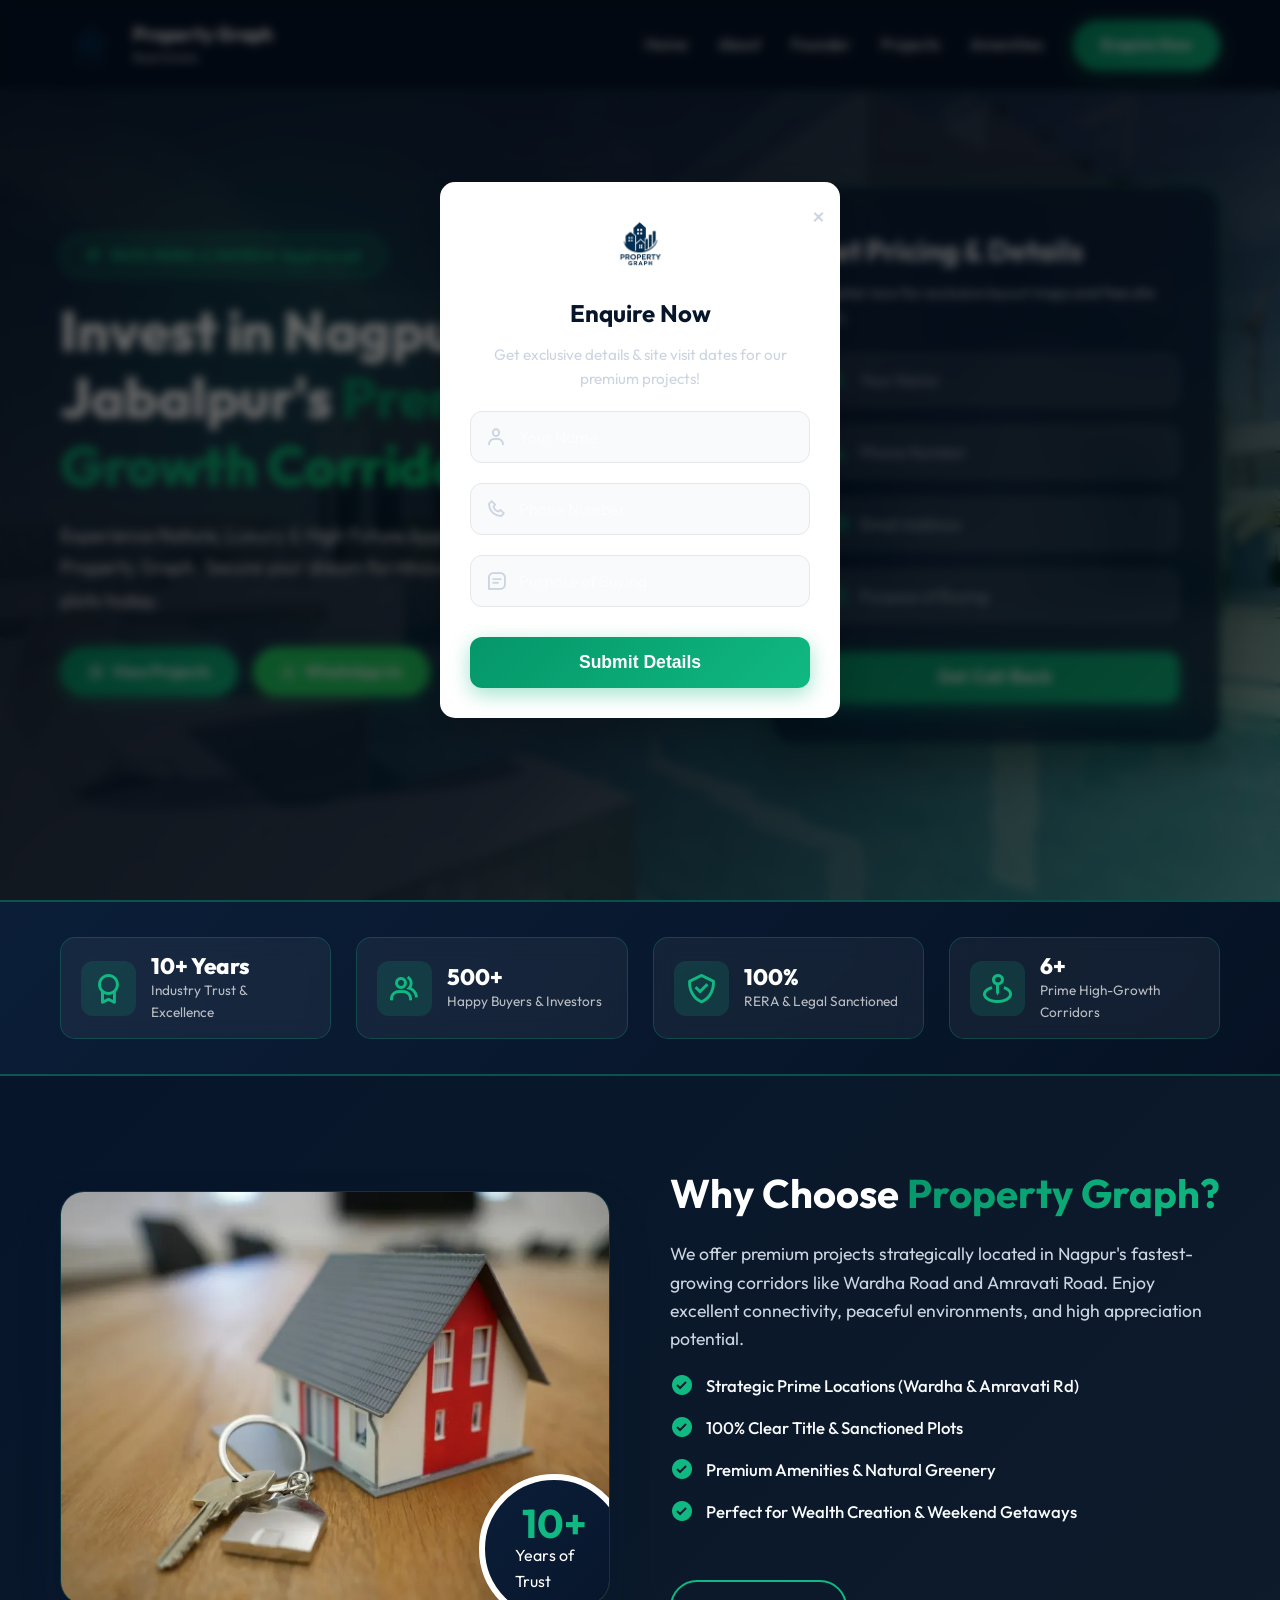
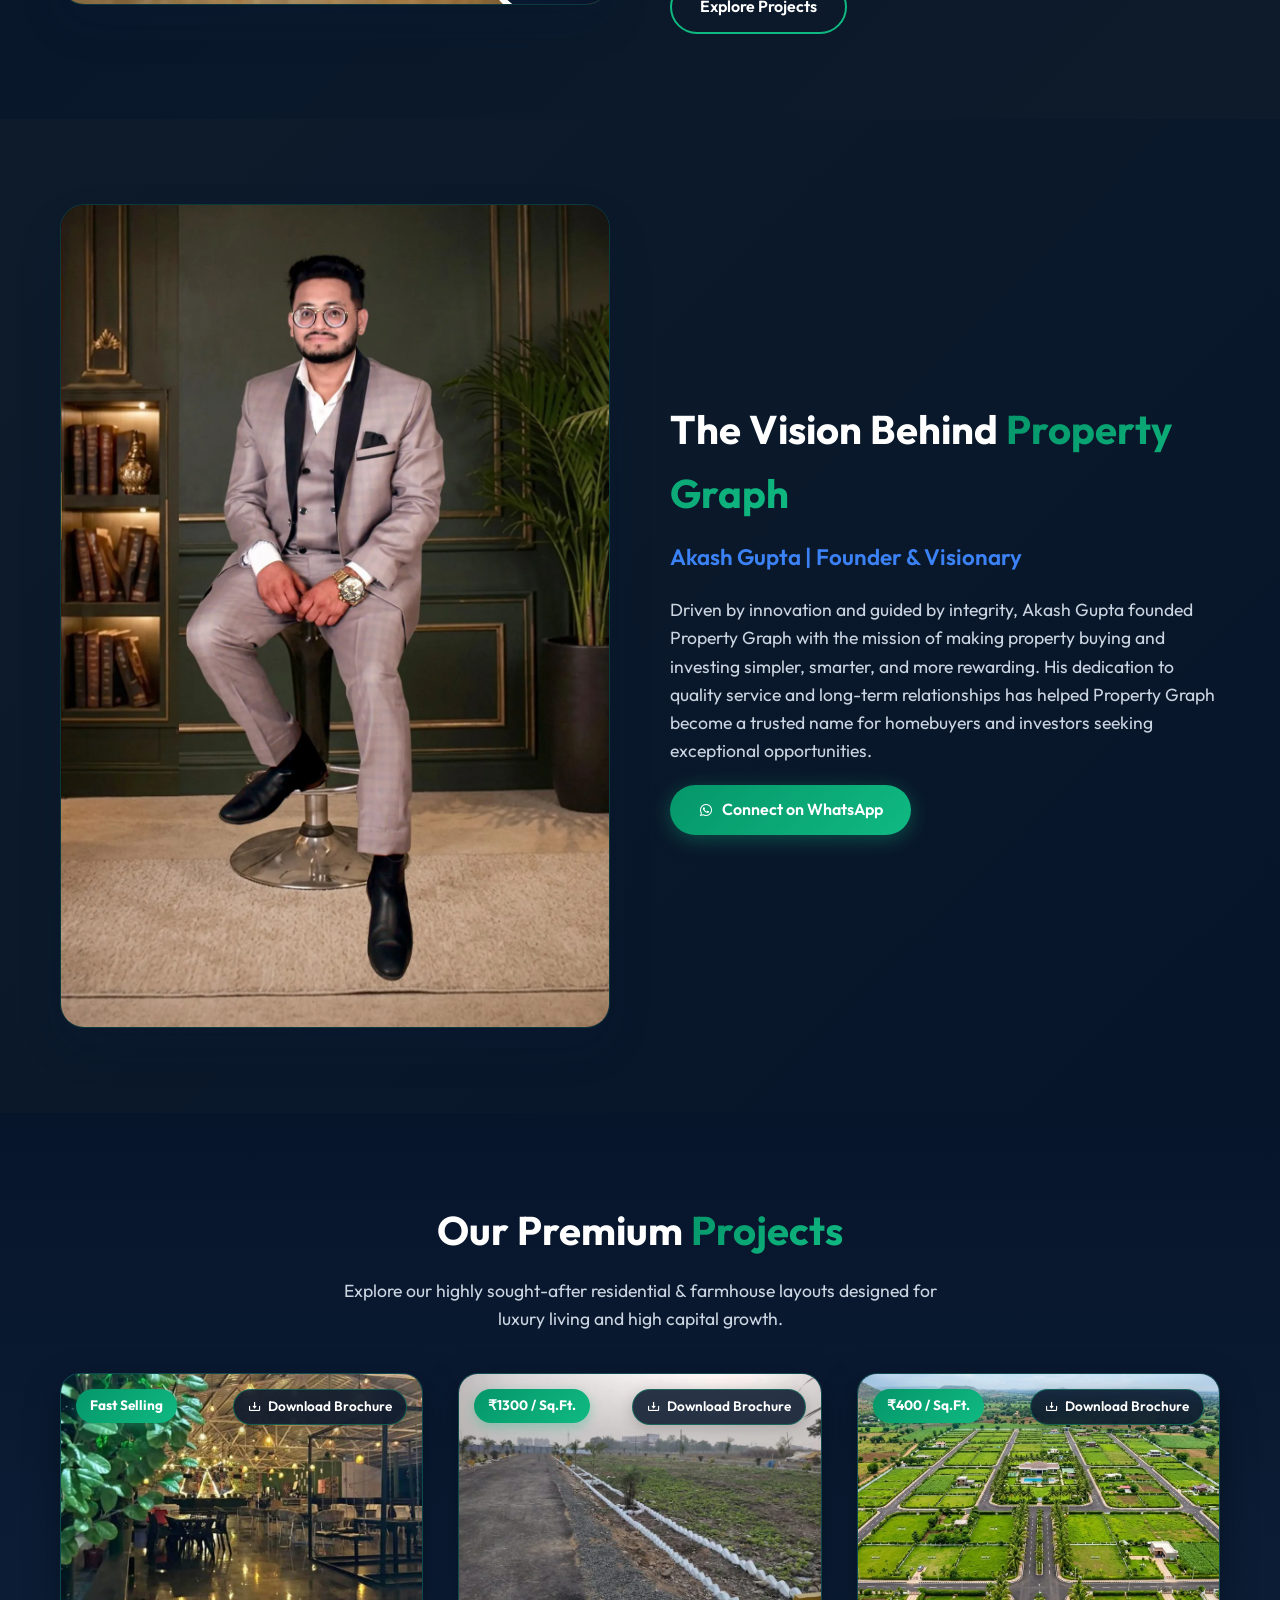
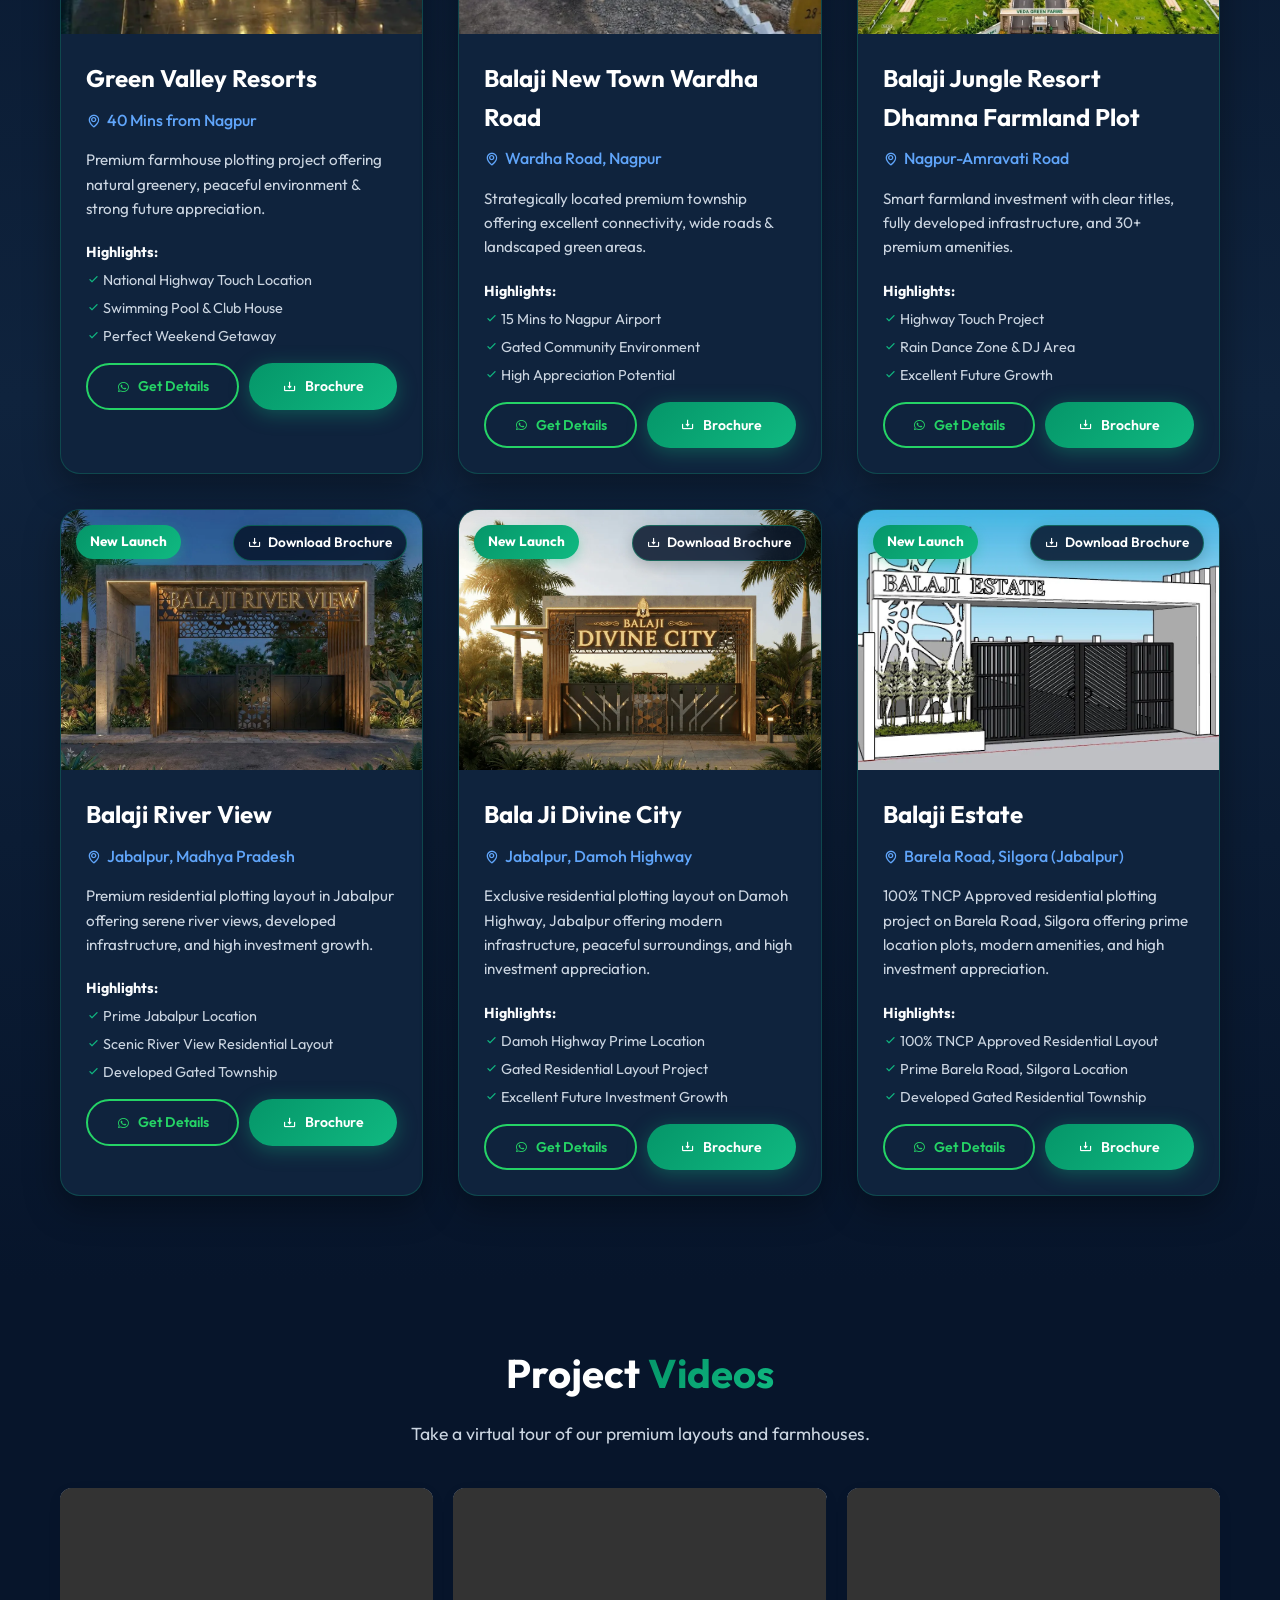
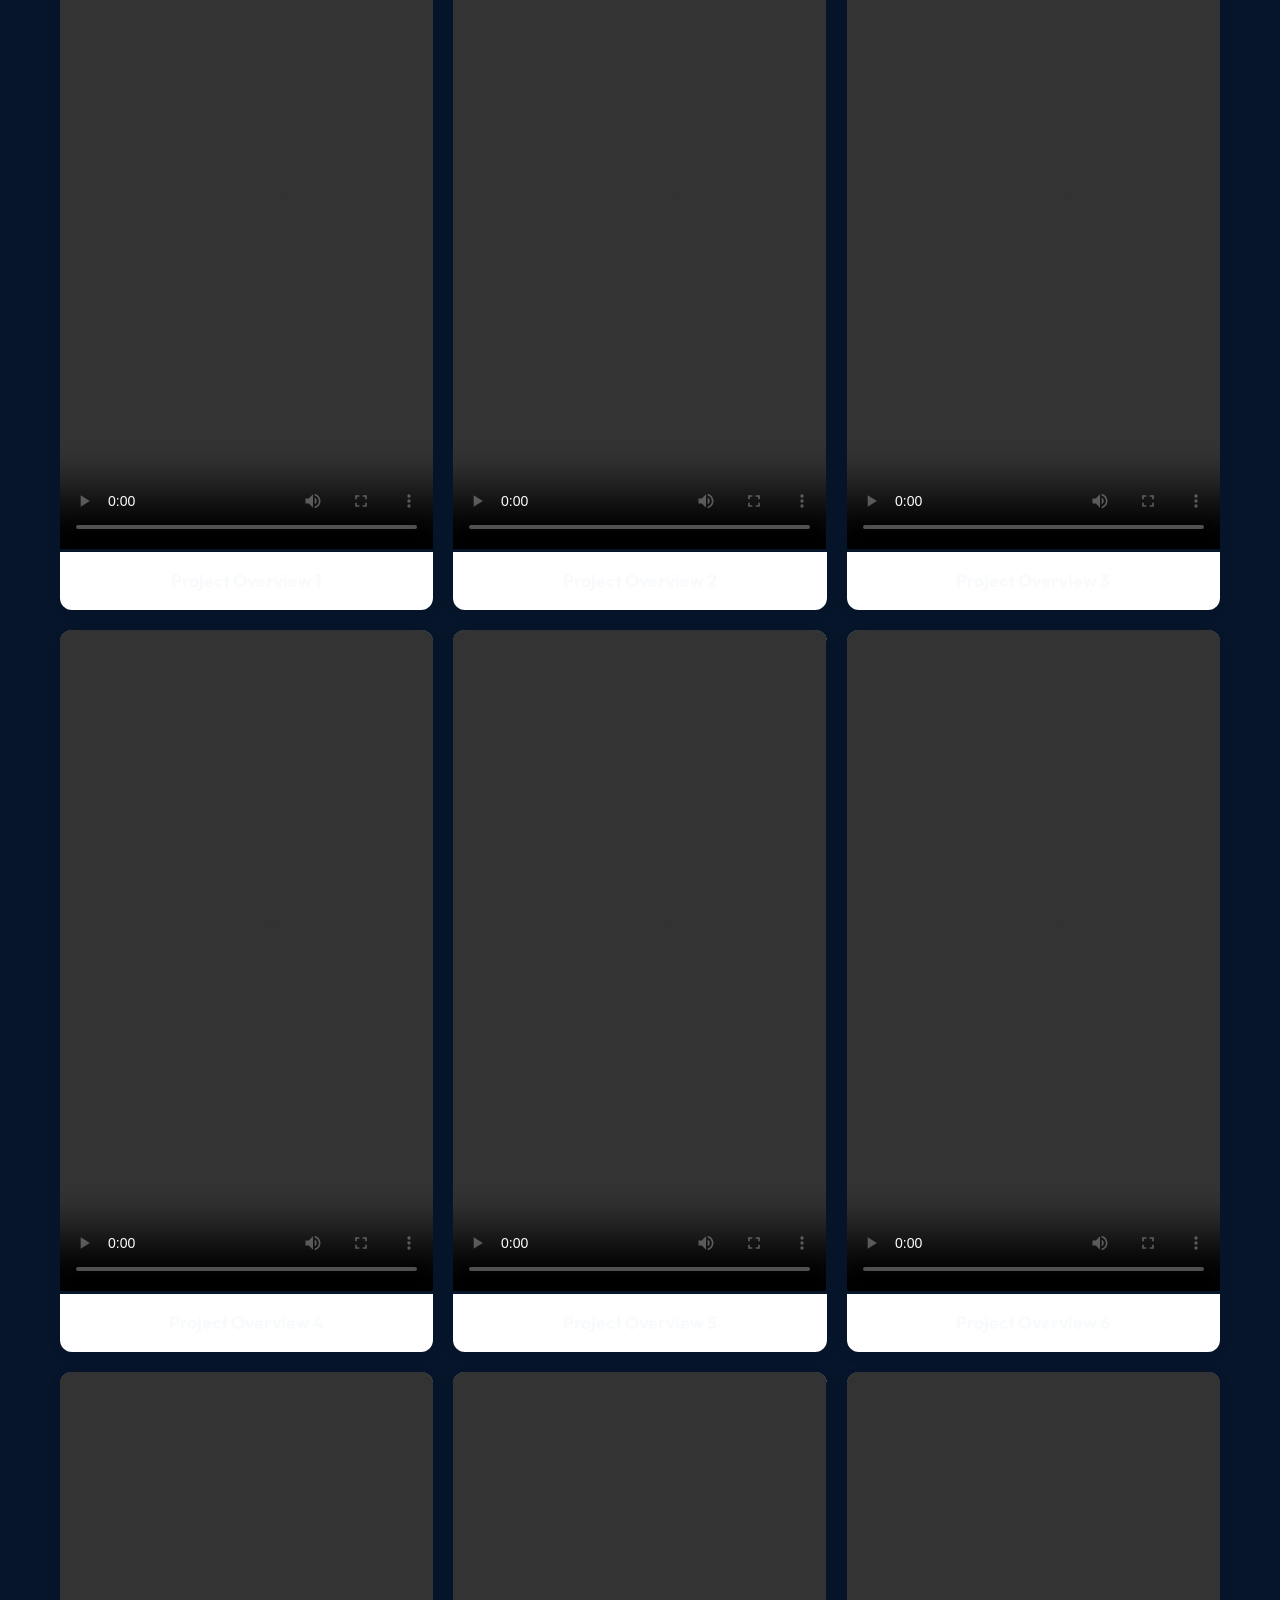
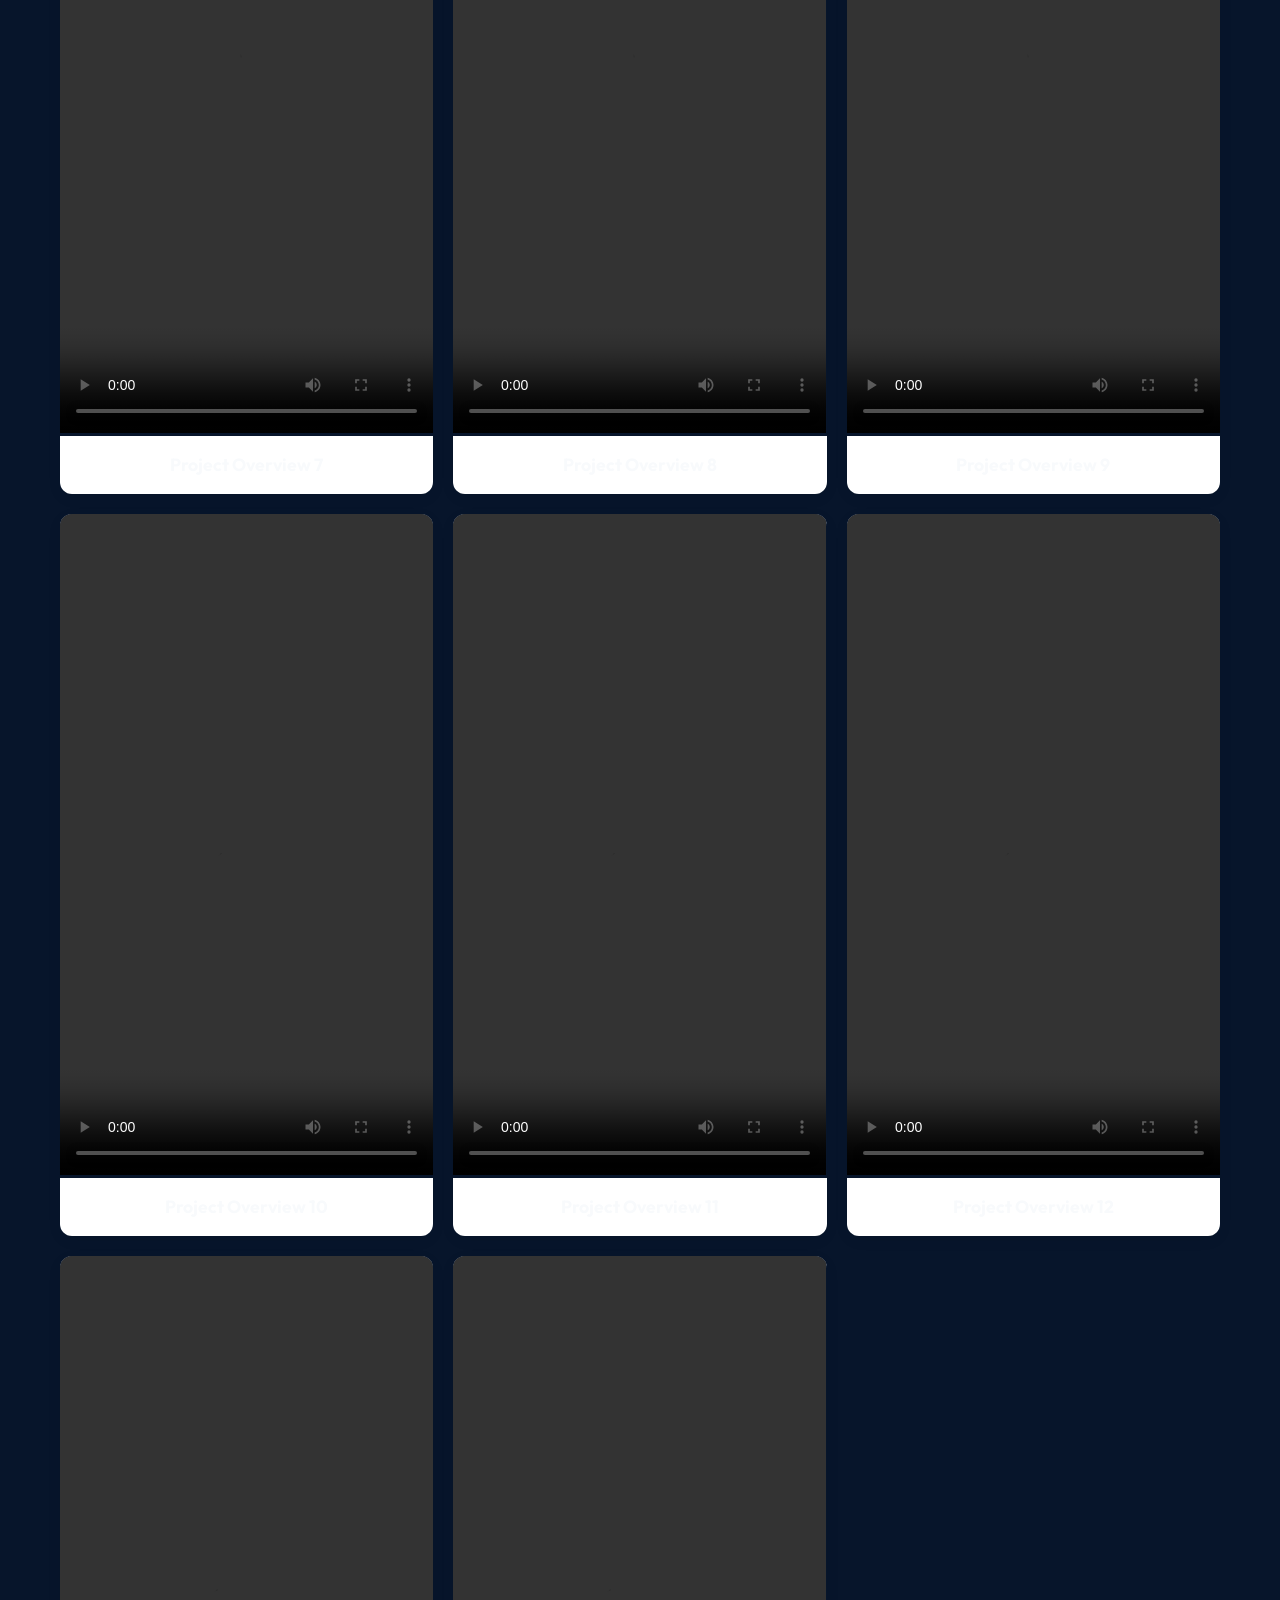
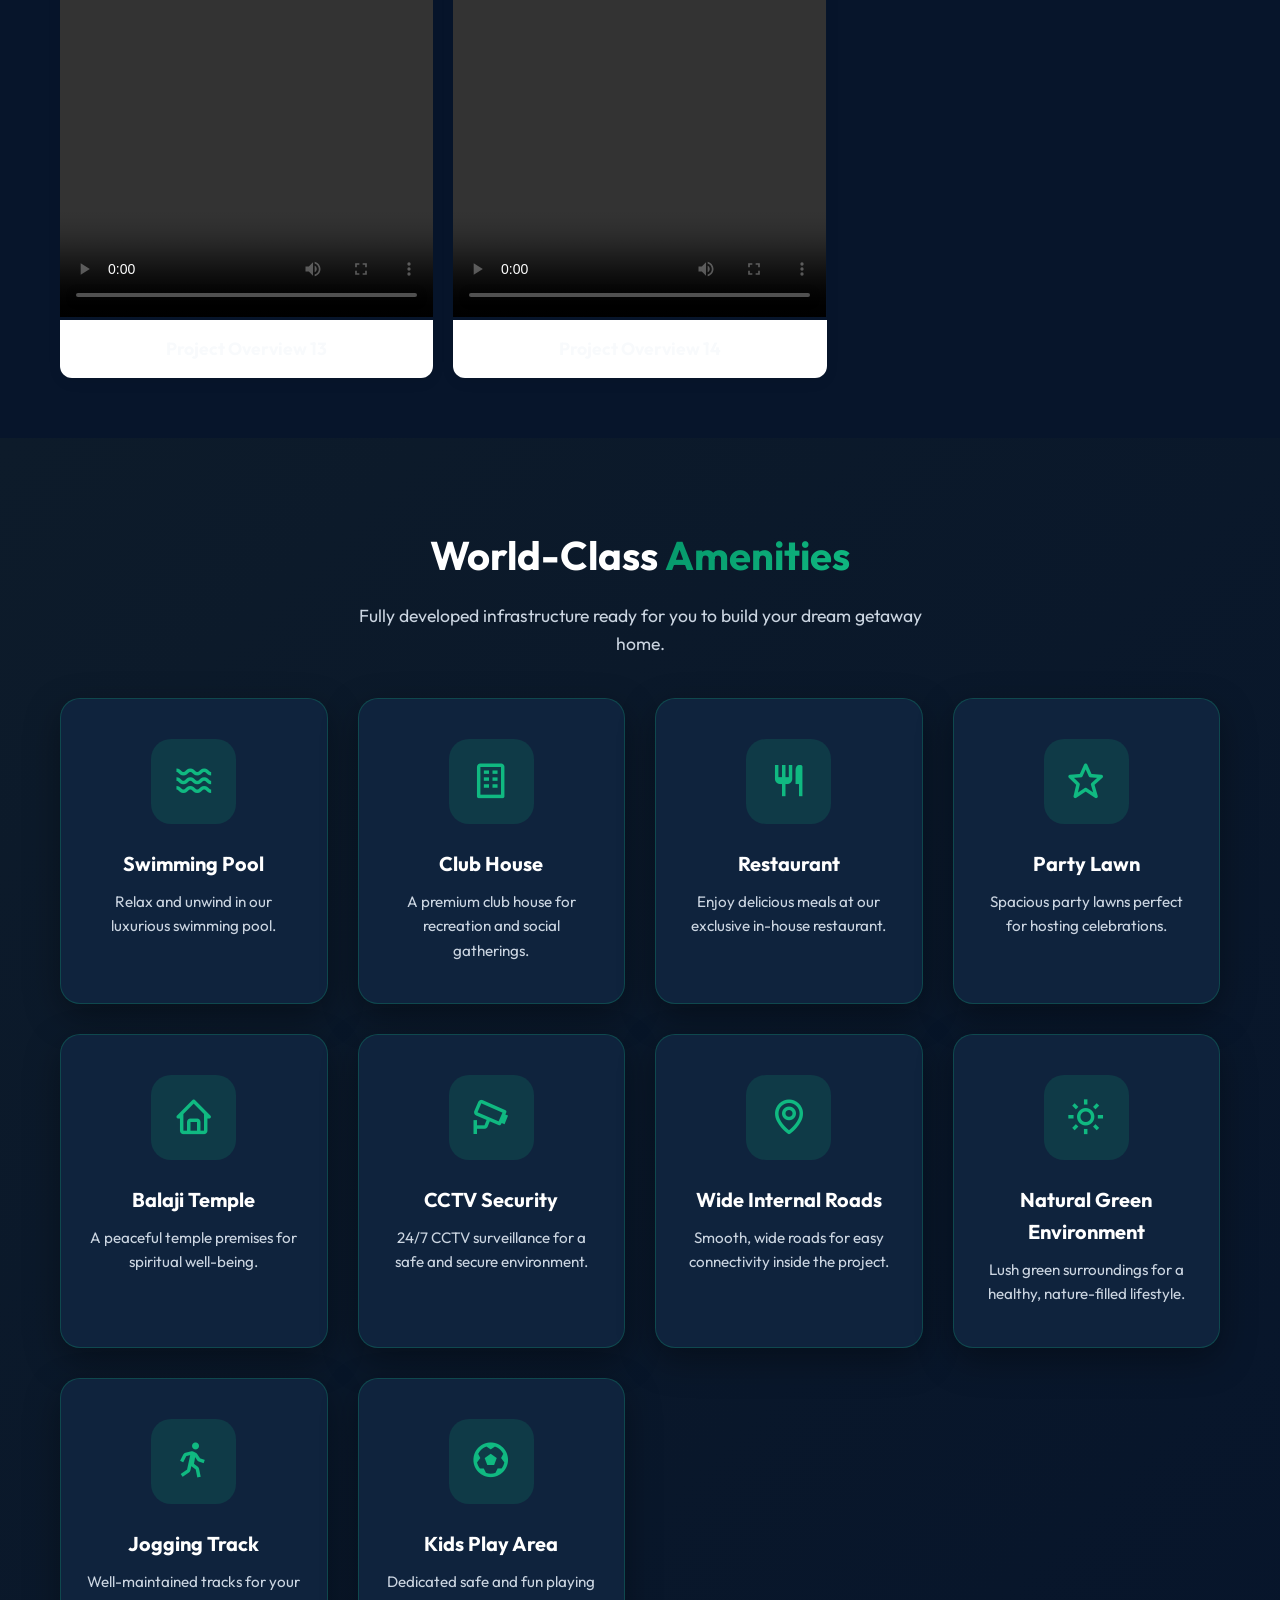
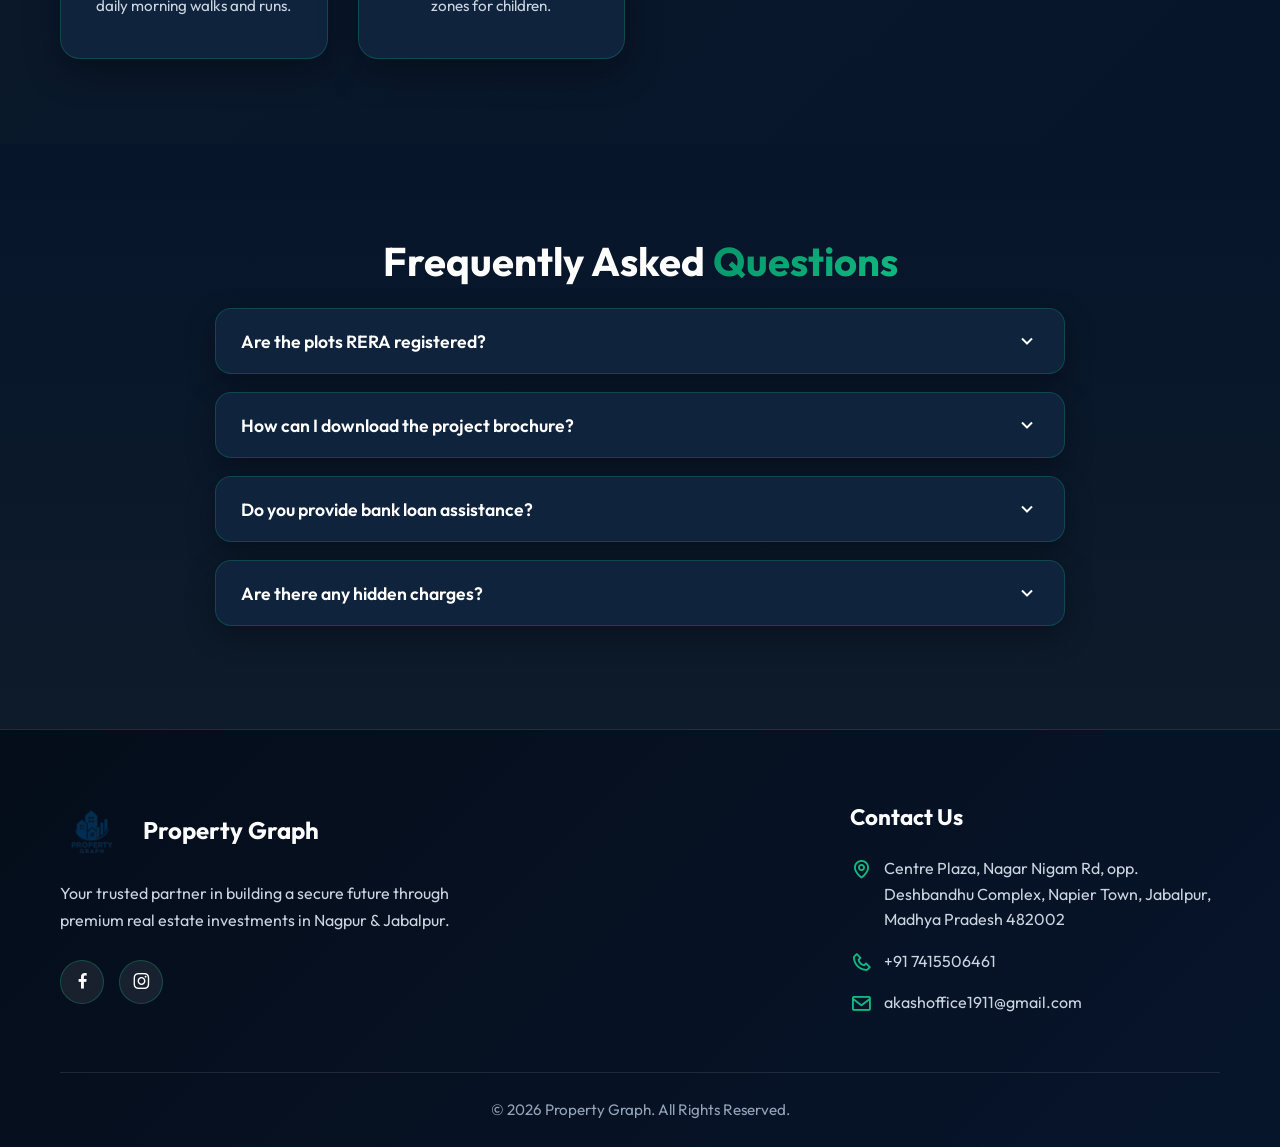
<file: index.html>
<!DOCTYPE html>
<html lang="en">
<head>
    <!-- Google Tag Manager -->
    <script>(function(w,d,s,l,i){w[l]=w[l]||[];w[l].push({'gtm.start':
    new Date().getTime(),event:'gtm.js'});var f=d.getElementsByTagName(s)[0],
    j=d.createElement(s),dl=l!='dataLayer'?'&l='+l:'';j.async=true;j.src=
    'https://www.googletagmanager.com/gtm.js?id='+i+dl;f.parentNode.insertBefore(j,f);
    })(window,document,'script','dataLayer','GTM-WT37V9CK');</script>
    <!-- End Google Tag Manager -->
    <meta charset="UTF-8">
    <meta name="viewport" content="width=device-width, initial-scale=1.0">
    <meta name="description" content="Property Graph - Premium Residential & Farmhouse Plots in Nagpur & Jabalpur. Download brochures & master plans.">
    <title>Property Graph | Premium Real Estate & Plots | Download Brochures</title>
    <link rel="preload" as="image" href="hero-bg.webp" type="image/webp">
    <link rel="preload" as="image" href="logo.webp" type="image/webp">
    <link rel="stylesheet" href="style.css?v=4">
    <link rel="preconnect" href="https://fonts.googleapis.com">
    <link rel="preconnect" href="https://fonts.gstatic.com" crossorigin>
    <link href="https://fonts.googleapis.com/css2?family=Outfit:wght@300;400;500;600;700;800;900&display=swap" rel="stylesheet">
    <!-- Boxicons for Icons -->
    <link href='https://unpkg.com/boxicons@2.1.4/css/boxicons.min.css' rel='stylesheet'>
</head>
<body>
    <!-- Google Tag Manager (noscript) -->
    <noscript><iframe src="https://www.googletagmanager.com/ns.html?id=GTM-WT37V9CK"
    height="0" width="0" style="display:none;visibility:hidden"></iframe></noscript>
    <!-- End Google Tag Manager (noscript) -->
    <div class="page-wrapper" style="overflow-x: hidden; width: 100%; position: relative;">

    <!-- Header / Navbar -->
    <header class="header" id="header">
        <div class="nav-container">
            <a href="#" class="logo">
                <img src="logo.webp" alt="Property Graph Logo" style="height: 60px;" width="165" height="55" fetchpriority="high">
                <span>Property Graph<br><small>Real Estate</small></span>
            </a>
            <nav class="navbar">
                <a href="#home">Home</a>
                <a href="#about">About</a>
                <a href="#founder">Founder</a>
                <a href="#projects">Projects</a>
                <a href="#amenities">Amenities</a>
                <a href="contact.html" class="btn btn-primary">Enquire Now</a>
            </nav>
            <div class="menu-icon" id="menu-icon">
                <i class='bx bx-menu'></i>
            </div>
        </div>
    </header>

    <!-- Hero Section -->
    <section class="hero" id="home">
        <div class="hero-overlay"></div>
        <div class="hero-content">
            <div class="hero-text fade-in-up">
                <span class="badge"><i class='bx bx-shield-quarter'></i> 100% RERA & NMRDA Approved</span>
                <h1>Invest in Nagpur & Jabalpur's <span>Premium Growth Corridors</span></h1>
                <p>Experience Nature, Luxury & High Future Appreciation with Property Graph. Secure your dream farmhouse and residential plots today.</p>
                <div class="hero-buttons">
                    <a href="#projects" class="btn btn-primary"><i class='bx bx-grid-alt'></i> View Projects</a>
                    <a href="https://wa.me/917415506461" class="btn btn-whatsapp" target="_blank">
                        <i class='bx bxl-whatsapp'></i> WhatsApp Us
                    </a>
                </div>
            </div>
            
            <div class="hero-form-container fade-in-up delay-1">
                <div class="glass-form">
                    <h3>Get Pricing & Details</h3>
                    <p>Register now for exclusive layout maps and free site visits.</p>
                    <form id="leadForm" action="https://formsubmit.co/akashoffice1911@gmail.com" target="hidden_iframe" onsubmit="window.submitted=true;" method="POST">
                        <input type="hidden" name="_captcha" value="false">
                        <input type="hidden" name="_next" value="thankyou.html">
                        <input type="hidden" name="_template" value="table">
                        <input type="hidden" name="_subject" value="New Website Lead - Property Graph">
                        <div class="input-group">
                            <i class='bx bx-user'></i>
                            <input type="text" name="name" placeholder="Your Name" required>
                        </div>
                        <div class="input-group">
                            <i class='bx bx-phone'></i>
                            <input type="tel" name="phone" placeholder="Phone Number" required>
                        </div>
                        <div class="input-group">
                            <i class='bx bx-envelope'></i>
                            <input type="email" name="email" placeholder="Email Address">
                        </div>
                        <div class="input-group">
                            <i class='bx bx-message-square-detail'></i>
                            <input type="text" name="purpose" placeholder="Purpose of Buying" required>
                        </div>
                        <button type="submit" class="btn btn-submit">Get Call Back</button>
                    </form>
                </div>
            </div>
        </div>
    </section>

    <!-- Stats Counter Bar -->
    <section class="stats-bar">
        <div class="container">
            <div class="stats-grid">
                <div class="stat-card">
                    <div class="stat-icon"><i class='bx bx-award'></i></div>
                    <div class="stat-info">
                        <h3>10+ Years</h3>
                        <p>Industry Trust & Excellence</p>
                    </div>
                </div>
                <div class="stat-card">
                    <div class="stat-icon"><i class='bx bx-group'></i></div>
                    <div class="stat-info">
                        <h3>500+</h3>
                        <p>Happy Buyers & Investors</p>
                    </div>
                </div>
                <div class="stat-card">
                    <div class="stat-icon"><i class='bx bx-check-shield'></i></div>
                    <div class="stat-info">
                        <h3>100%</h3>
                        <p>RERA & Legal Sanctioned</p>
                    </div>
                </div>
                <div class="stat-card">
                    <div class="stat-icon"><i class='bx bx-map-pin'></i></div>
                    <div class="stat-info">
                        <h3>6+</h3>
                        <p>Prime High-Growth Corridors</p>
                    </div>
                </div>
            </div>
        </div>
    </section>

    <!-- About Section -->
    <section class="about section" id="about">
        <div class="container">
            <div class="about-grid">
                <div class="about-image slide-in-left">
                    <img src="about-img.webp" alt="Premium Real Estate" loading="lazy" decoding="async" width="800" height="533">
                    <div class="experience-badge">
                        <h2>10+</h2>
                        <p>Years of Trust</p>
                    </div>
                </div>
                <div class="about-text slide-in-right">
                    <h2 class="section-title">Why Choose <span>Property Graph?</span></h2>
                    <p>We offer premium projects strategically located in Nagpur's fastest-growing corridors like Wardha Road and Amravati Road. Enjoy excellent connectivity, peaceful environments, and high appreciation potential.</p>
                    <ul class="features-list">
                        <li><i class='bx bxs-check-circle'></i> Strategic Prime Locations (Wardha & Amravati Rd)</li>
                        <li><i class='bx bxs-check-circle'></i> 100% Clear Title & Sanctioned Plots</li>
                        <li><i class='bx bxs-check-circle'></i> Premium Amenities & Natural Greenery</li>
                        <li><i class='bx bxs-check-circle'></i> Perfect for Wealth Creation & Weekend Getaways</li>
                    </ul>
                    <a href="#projects" class="btn btn-outline" style="margin-top: 25px;">Explore Projects</a>
                </div>
            </div>
        </div>
    </section>

    <!-- Founder Section -->
    <section class="founder section bg-light" id="founder">
        <div class="container">
            <div class="about-grid">
                <div class="about-image slide-in-left">
                    <img src="founder/12x18....-1%20copy.jpg.webp" alt="Akash Gupta - Founder & Visionary" loading="lazy" decoding="async" width="600" height="750">
                </div>
                <div class="about-text slide-in-right">
                    <h2 class="section-title">The Vision Behind <span>Property Graph</span></h2>
                    <h3 style="color: var(--primary-light); font-size: 1.4rem; margin-bottom: 20px; font-weight: 600;">Akash Gupta | Founder & Visionary</h3>
                    <p>Driven by innovation and guided by integrity, Akash Gupta founded Property Graph with the mission of making property buying and investing simpler, smarter, and more rewarding. His dedication to quality service and long-term relationships has helped Property Graph become a trusted name for homebuyers and investors seeking exceptional opportunities.</p>
                    <a href="https://wa.me/917415506461" class="btn btn-primary" target="_blank"><i class='bx bxl-whatsapp'></i> Connect on WhatsApp</a>
                </div>
            </div>
        </div>
    </section>

    <!-- Projects Section -->
    <section class="projects section bg-light" id="projects">
        <div class="container">
            <div class="section-header text-center">
                <h2 class="section-title">Our Premium <span>Projects</span></h2>
                <p>Explore our highly sought-after residential & farmhouse layouts designed for luxury living and high capital growth.</p>
            </div>
            
            <div class="projects-grid">
                <!-- Project 1 -->
                <div class="project-card zoom-in">
                    <div class="project-img">
                        <div class="project-carousel-6">
                            <div class="carousel-track">
                                <div class="carousel-slide"><img src="green_valley_group/image1.webp" alt="Green Valley Resorts" loading="lazy"></div>
                                <div class="carousel-slide"><img src="green_valley_group/image2.webp" alt="Green Valley Resorts" loading="lazy"></div>
                                <div class="carousel-slide"><img src="green_valley_group/image3.webp" alt="Green Valley Resorts" loading="lazy"></div>
                                <div class="carousel-slide"><img src="green_valley_group/image4.webp" alt="Green Valley Resorts" loading="lazy"></div>
                                <div class="carousel-slide"><img src="green_valley_group/image5.webp" alt="Green Valley Resorts" loading="lazy"></div>
                                <div class="carousel-slide"><img src="green_valley_group/image6.webp" alt="Green Valley Resorts" loading="lazy"></div>
                            </div>
                        </div>
                        <span class="status-badge">Fast Selling</span>
                        <a href="green%20vally%20brosure%20final/Green%20Valley%20Broucher.pdf.pdf" download="Green Valley Brochure.pdf" class="download-badge-overlay" title="Download Brochure">
                            <i class='bx bx-download'></i> Download Brochure
                        </a>
                    </div>
                    <div class="project-info">
                        <h3>Green Valley Resorts</h3>
                        <p class="location"><i class='bx bx-map'></i> 40 Mins from Nagpur</p>
                        <p class="desc">Premium farmhouse plotting project offering natural greenery, peaceful environment & strong future appreciation.</p>
                        <div style="margin-bottom: 15px; font-size: 0.9rem; color: var(--text-dark);">
                            <strong>Highlights:</strong>
                            <ul style="list-style: none; padding-left: 0; margin-top: 5px; color: var(--text-light);">
                                <li style="margin-bottom: 5px;"><i class='bx bx-check' style="color: var(--secondary-color);"></i> National Highway Touch Location</li>
                                <li style="margin-bottom: 5px;"><i class='bx bx-check' style="color: var(--secondary-color);"></i> Swimming Pool & Club House</li>
                                <li><i class='bx bx-check' style="color: var(--secondary-color);"></i> Perfect Weekend Getaway</li>
                            </ul>
                        </div>
                        <div class="project-actions">
                            <a href="https://wa.me/917415506461?text=I%20am%20interested%20in%20Green%20Valley%20Resorts" class="btn btn-whatsapp-outline" target="_blank">
                                <i class='bx bxl-whatsapp'></i> Get Details
                            </a>
                            <a href="green%20vally%20brosure%20final/Green%20Valley%20Broucher.pdf.pdf" download="Green Valley Brochure.pdf" class="btn btn-primary">
                                <i class='bx bx-download'></i> Brochure
                            </a>
                        </div>
                    </div>
                </div>

                <!-- Project 2 -->
                <div class="project-card zoom-in">
                    <div class="project-img">
                        <div class="project-carousel">
                            <div class="carousel-track">
                                <div class="carousel-slide"><img src="ba;aji%20new%20town%20wardha%20road%20crowsol/WhatsApp-Image-2024-11-11-at-19.02.05-1-768x577.webp" alt="Balaji New Town Wardha Road" loading="lazy"></div>
                                <div class="carousel-slide"><img src="ba;aji%20new%20town%20wardha%20road%20crowsol/WhatsApp-Image-2024-11-11-at-19.02.06-768x577%202.webp" alt="Balaji New Town Wardha Road" loading="lazy"></div>
                                <div class="carousel-slide"><img src="ba;aji%20new%20town%20wardha%20road%20crowsol/WhatsApp-Image-2024-11-11-at-19.03.56-2-768x576%20(1).webp" alt="Balaji New Town Wardha Road" loading="lazy"></div>
                                <div class="carousel-slide"><img src="ba;aji%20new%20town%20wardha%20road%20crowsol/drone-shots-2.jpg.webp" alt="Balaji New Town Wardha Road" loading="lazy"></div>
                                <div class="carousel-slide"><img src="ba;aji%20new%20town%20wardha%20road%20crowsol/drone-shots-3.jpg.webp" alt="Balaji New Town Wardha Road" loading="lazy"></div>
                            </div>
                        </div>
                        <span class="status-badge">₹1300 / Sq.Ft.</span>
                        <a href="ba;aji%20new%20town%20wardha%20road%20crowsol/GV%20New%20Map%202%20(1).pdf" download="Balaji New Town Map Brochure.pdf" class="download-badge-overlay" title="Download Brochure">
                            <i class='bx bx-download'></i> Download Brochure
                        </a>
                    </div>
                    <div class="project-info">
                        <h3>Balaji New Town Wardha Road</h3>
                        <p class="location"><i class='bx bx-map'></i> Wardha Road, Nagpur</p>
                        <p class="desc">Strategically located premium township offering excellent connectivity, wide roads & landscaped green areas.</p>
                        <div style="margin-bottom: 15px; font-size: 0.9rem; color: var(--text-dark);">
                            <strong>Highlights:</strong>
                            <ul style="list-style: none; padding-left: 0; margin-top: 5px; color: var(--text-light);">
                                <li style="margin-bottom: 5px;"><i class='bx bx-check' style="color: var(--secondary-color);"></i> 15 Mins to Nagpur Airport</li>
                                <li style="margin-bottom: 5px;"><i class='bx bx-check' style="color: var(--secondary-color);"></i> Gated Community Environment</li>
                                <li><i class='bx bx-check' style="color: var(--secondary-color);"></i> High Appreciation Potential</li>
                            </ul>
                        </div>
                        <div class="project-actions">
                            <a href="https://wa.me/917415506461?text=I%20am%20interested%20in%20Balaji%20New%20Town%20Wardha%20Road" class="btn btn-whatsapp-outline" target="_blank">
                                <i class='bx bxl-whatsapp'></i> Get Details
                            </a>
                            <a href="ba;aji%20new%20town%20wardha%20road%20crowsol/GV%20New%20Map%202%20(1).pdf" download="Balaji New Town Map Brochure.pdf" class="btn btn-primary">
                                <i class='bx bx-download'></i> Brochure
                            </a>
                        </div>
                    </div>
                </div>

                <!-- Project 3 -->
                <div class="project-card zoom-in">
                    <div class="project-img">
                        <img src="balaj%20jungle%20resort/balaji_jungle_resort_plot.webp" alt="Balaji Jungle Resort Dhamna Farmland Plot" loading="lazy">
                        <span class="status-badge">₹400 / Sq.Ft.</span>
                        <a href="balaj%20jungle%20resort/Balaji%20jungle%20resort%20brosure.docx" download="Balaji Jungle Resort Brochure.docx" class="download-badge-overlay" title="Download Brochure">
                            <i class='bx bx-download'></i> Download Brochure
                        </a>
                    </div>
                    <div class="project-info">
                        <h3>Balaji Jungle Resort Dhamna Farmland Plot</h3>
                        <p class="location"><i class='bx bx-map'></i> Nagpur-Amravati Road</p>
                        <p class="desc">Smart farmland investment with clear titles, fully developed infrastructure, and 30+ premium amenities.</p>
                        <div style="margin-bottom: 15px; font-size: 0.9rem; color: var(--text-dark);">
                            <strong>Highlights:</strong>
                            <ul style="list-style: none; padding-left: 0; margin-top: 5px; color: var(--text-light);">
                                <li style="margin-bottom: 5px;"><i class='bx bx-check' style="color: var(--secondary-color);"></i> Highway Touch Project</li>
                                <li style="margin-bottom: 5px;"><i class='bx bx-check' style="color: var(--secondary-color);"></i> Rain Dance Zone & DJ Area</li>
                                <li><i class='bx bx-check' style="color: var(--secondary-color);"></i> Excellent Future Growth</li>
                            </ul>
                        </div>
                        <div class="project-actions">
                            <a href="https://wa.me/917415506461?text=I%20am%20interested%20in%20Dhamna%20Farmland" class="btn btn-whatsapp-outline" target="_blank">
                                <i class='bx bxl-whatsapp'></i> Get Details
                            </a>
                            <a href="balaj%20jungle%20resort/Balaji%20jungle%20resort%20brosure.docx" download="Balaji Jungle Resort Brochure.docx" class="btn btn-primary">
                                <i class='bx bx-download'></i> Brochure
                            </a>
                        </div>
                    </div>
                </div>

                <!-- Project 4 -->
                <div class="project-card zoom-in">
                    <div class="project-img">
                        <div class="project-carousel">
                            <div class="carousel-track">
                                <div class="carousel-slide"><img src="balaji%20river/Front_view_2K_202605291612.jpg.webp" alt="Balaji River Farmhouse Plot" loading="lazy"></div>
                                <div class="carousel-slide"><img src="balaji%20river/Generate_a_completely_new_FRONT_202605291632.jpg.webp" alt="Balaji River Farmhouse Plot" loading="lazy"></div>
                                <div class="carousel-slide"><img src="balaji%20river/Generate_a_luxury_arrival_perspective._202605291714.jpg.webp" alt="Balaji River Farmhouse Plot" loading="lazy"></div>
                                <div class="carousel-slide"><img src="balaji%20river/Generate_a_premium_aerial_architectural_202605291713.jpg.webp" alt="Balaji River Farmhouse Plot" loading="lazy"></div>
                                <div class="carousel-slide"><img src="balaji%20river/Change_the_text_from_Divine_202605291605.jpg.webp" alt="Balaji River Farmhouse Plot" loading="lazy"></div>
                            </div>
                        </div>
                        <span class="status-badge">New Launch</span>
                        <a href="balaj%20jungle%20resort/Balaji%20jungle%20resort%20brosure.docx" download="Balaji River Farmhouse Brochure.docx" class="download-badge-overlay" title="Download Brochure">
                            <i class='bx bx-download'></i> Download Brochure
                        </a>
                    </div>
                    <div class="project-info">
                        <h3>Balaji River View</h3>
                        <p class="location"><i class='bx bx-map'></i> Jabalpur, Madhya Pradesh</p>
                        <p class="desc">Premium residential plotting layout in Jabalpur offering serene river views, developed infrastructure, and high investment growth.</p>
                        <div style="margin-bottom: 15px; font-size: 0.9rem; color: var(--text-dark);">
                            <strong>Highlights:</strong>
                            <ul style="list-style: none; padding-left: 0; margin-top: 5px; color: var(--text-light);">
                                <li style="margin-bottom: 5px;"><i class='bx bx-check' style="color: var(--secondary-color);"></i> Prime Jabalpur Location</li>
                                <li style="margin-bottom: 5px;"><i class='bx bx-check' style="color: var(--secondary-color);"></i> Scenic River View Residential Layout</li>
                                <li><i class='bx bx-check' style="color: var(--secondary-color);"></i> Developed Gated Township</li>
                            </ul>
                        </div>
                        <div class="project-actions">
                            <a href="https://wa.me/917415506461?text=I%20am%20interested%20in%20Balaji%20River%20View%20Jabalpur" class="btn btn-whatsapp-outline" target="_blank">
                                <i class='bx bxl-whatsapp'></i> Get Details
                            </a>
                            <a href="balaj%20jungle%20resort/Balaji%20jungle%20resort%20brosure.docx" download="Balaji River View Brochure.docx" class="btn btn-primary">
                                <i class='bx bx-download'></i> Brochure
                            </a>
                        </div>
                    </div>
                </div>

                <!-- Project 5 -->
                <div class="project-card zoom-in">
                    <div class="project-img">
                        <div class="project-carousel-2">
                            <div class="carousel-track">
                                <div class="carousel-slide"><img src="balaji%20divine/IMG_6451.webp" alt="Balaji Divine Farmhouse Plot" loading="lazy"></div>
                                <div class="carousel-slide"><img src="balaji%20divine/IMG_6452.webp" alt="Balaji Divine Farmhouse Plot" loading="lazy"></div>
                            </div>
                        </div>
                        <span class="status-badge">New Launch</span>
                        <a href="balaji%20divine/Balaji%20Divine%20City%20-%20Copy.pdf" download="Balaji Divine City Brochure.pdf" class="download-badge-overlay" title="Download Brochure">
                            <i class='bx bx-download'></i> Download Brochure
                        </a>
                    </div>
                    <div class="project-info">
                        <h3>Bala Ji Divine City</h3>
                        <p class="location"><i class='bx bx-map'></i> Jabalpur, Damoh Highway</p>
                        <p class="desc">Exclusive residential plotting layout on Damoh Highway, Jabalpur offering modern infrastructure, peaceful surroundings, and high investment appreciation.</p>
                        <div style="margin-bottom: 15px; font-size: 0.9rem; color: var(--text-dark);">
                            <strong>Highlights:</strong>
                            <ul style="list-style: none; padding-left: 0; margin-top: 5px; color: var(--text-light);">
                                <li style="margin-bottom: 5px;"><i class='bx bx-check' style="color: var(--secondary-color);"></i> Damoh Highway Prime Location</li>
                                <li style="margin-bottom: 5px;"><i class='bx bx-check' style="color: var(--secondary-color);"></i> Gated Residential Layout Project</li>
                                <li><i class='bx bx-check' style="color: var(--secondary-color);"></i> Excellent Future Investment Growth</li>
                            </ul>
                        </div>
                        <div class="project-actions">
                            <a href="https://wa.me/917415506461?text=I%20am%20interested%20in%20Bala%20Ji%20Divine%20City%20Jabalpur" class="btn btn-whatsapp-outline" target="_blank">
                                <i class='bx bxl-whatsapp'></i> Get Details
                            </a>
                            <a href="balaji%20divine/Balaji%20Divine%20City%20-%20Copy.pdf" download="Balaji Divine City Brochure.pdf" class="btn btn-primary">
                                <i class='bx bx-download'></i> Brochure
                            </a>
                        </div>
                    </div>
                </div>

                <!-- Project 6 -->
                <div class="project-card zoom-in">
                    <div class="project-img">
                        <div class="project-carousel-3">
                            <div class="carousel-track">
                                <div class="carousel-slide"><img src="balaji%20estata/WhatsApp%20Image%202026-06-17%20at%204.12.08%20PM.webp" alt="Balaji Estate Farmhouse Plot" loading="lazy"></div>
                                <div class="carousel-slide"><img src="balaji%20estata/WhatsApp%20Image%202026-06-17%20at%204.12.09%20PM%20(1).webp" alt="Balaji Estate Farmhouse Plot" loading="lazy"></div>
                                <div class="carousel-slide"><img src="balaji%20estata/WhatsApp%20Image%202026-06-17%20at%204.12.09%20PM.webp" alt="Balaji Estate Farmhouse Plot" loading="lazy"></div>
                            </div>
                        </div>
                        <span class="status-badge">New Launch</span>
                        <a href="balaji%20estata/Balaji%20estate%20brosure.docx" download="Balaji Estate Brochure.docx" class="download-badge-overlay" title="Download Brochure">
                            <i class='bx bx-download'></i> Download Brochure
                        </a>
                    </div>
                    <div class="project-info">
                        <h3>Balaji Estate</h3>
                        <p class="location"><i class='bx bx-map'></i> Barela Road, Silgora (Jabalpur)</p>
                        <p class="desc">100% TNCP Approved residential plotting project on Barela Road, Silgora offering prime location plots, modern amenities, and high investment appreciation.</p>
                        <div style="margin-bottom: 15px; font-size: 0.9rem; color: var(--text-dark);">
                            <strong>Highlights:</strong>
                            <ul style="list-style: none; padding-left: 0; margin-top: 5px; color: var(--text-light);">
                                <li style="margin-bottom: 5px;"><i class='bx bx-check' style="color: var(--secondary-color);"></i> 100% TNCP Approved Residential Layout</li>
                                <li style="margin-bottom: 5px;"><i class='bx bx-check' style="color: var(--secondary-color);"></i> Prime Barela Road, Silgora Location</li>
                                <li><i class='bx bx-check' style="color: var(--secondary-color);"></i> Developed Gated Residential Township</li>
                            </ul>
                        </div>
                        <div class="project-actions">
                            <a href="https://wa.me/917415506461?text=I%20am%20interested%20in%20Balaji%20Estate%20Barela%20Road%20Silgora" class="btn btn-whatsapp-outline" target="_blank">
                                <i class='bx bxl-whatsapp'></i> Get Details
                            </a>
                            <a href="balaji%20estata/Balaji%20estate%20brosure.docx" download="Balaji Estate Brochure.docx" class="btn btn-primary">
                                <i class='bx bx-download'></i> Brochure
                            </a>
                        </div>
                    </div>
                </div>
            </div>
        </div>
    </section>



    <!-- Video Gallery Section -->
    <section class="video-gallery section" id="videos">
        <div class="container">
            <div class="section-header text-center">
                <h2 class="section-title">Project <span>Videos</span></h2>
                <p>Take a virtual tour of our premium layouts and farmhouses.</p>
            </div>
            
            <div class="video-grid">
                <!-- Video 1 -->
                <div class="video-card zoom-in">
                    <video controls preload="none" playsinline>
                        <source src="project-videos/video1.mp4" type="video/mp4">
                        Your browser does not support the video tag.
                    </video>
                    <div class="video-info">
                        <h3>Project Overview 1</h3>
                    </div>
                </div>
                <!-- Video 2 -->
                <div class="video-card zoom-in delay-1">
                    <video controls preload="none" playsinline>
                        <source src="project-videos/video2.mp4" type="video/mp4">
                        Your browser does not support the video tag.
                    </video>
                    <div class="video-info">
                        <h3>Project Overview 2</h3>
                    </div>
                </div>
                <!-- Video 3 -->
                <div class="video-card zoom-in delay-2">
                    <video controls preload="none" playsinline>
                        <source src="project-videos/video3.mp4" type="video/mp4">
                        Your browser does not support the video tag.
                    </video>
                    <div class="video-info">
                        <h3>Project Overview 3</h3>
                    </div>
                </div>
                <!-- Video 4 -->
                <div class="video-card zoom-in delay-3">
                    <video controls preload="none" playsinline>
                        <source src="project-videos/video4.mp4" type="video/mp4">
                        Your browser does not support the video tag.
                    </video>
                    <div class="video-info">
                        <h3>Project Overview 4</h3>
                    </div>
                </div>
                <!-- Video 5 -->
                <div class="video-card zoom-in">
                    <video controls preload="none" playsinline>
                        <source src="project-videos/video5.mp4" type="video/mp4">
                        Your browser does not support the video tag.
                    </video>
                    <div class="video-info">
                        <h3>Project Overview 5</h3>
                    </div>
                </div>
                <!-- Video 6 -->
                <div class="video-card zoom-in delay-1">
                    <video controls preload="none" playsinline>
                        <source src="project-videos/video6.mp4" type="video/mp4">
                        Your browser does not support the video tag.
                    </video>
                    <div class="video-info">
                        <h3>Project Overview 6</h3>
                    </div>
                </div>
                <!-- Video 7 -->
                <div class="video-card zoom-in delay-2">
                    <video controls preload="none" playsinline>
                        <source src="project-videos/video7.mp4" type="video/mp4">
                        Your browser does not support the video tag.
                    </video>
                    <div class="video-info">
                        <h3>Project Overview 7</h3>
                    </div>
                </div>
                <!-- Video 8 -->
                <div class="video-card zoom-in delay-3">
                    <video controls preload="none" playsinline>
                        <source src="project-videos/video8.mp4" type="video/mp4">
                        Your browser does not support the video tag.
                    </video>
                    <div class="video-info">
                        <h3>Project Overview 8</h3>
                    </div>
                </div>
                <!-- Video 9 -->
                <div class="video-card zoom-in">
                    <video controls preload="none" playsinline>
                        <source src="project-videos/video9.mp4" type="video/mp4">
                        Your browser does not support the video tag.
                    </video>
                    <div class="video-info">
                        <h3>Project Overview 9</h3>
                    </div>
                </div>
                <!-- Video 10 -->
                <div class="video-card zoom-in delay-1">
                    <video controls preload="none" playsinline>
                        <source src="project-videos/video10.mp4" type="video/mp4">
                        Your browser does not support the video tag.
                    </video>
                    <div class="video-info">
                        <h3>Project Overview 10</h3>
                    </div>
                </div>
                <!-- Video 11 -->
                <div class="video-card zoom-in delay-2">
                    <video controls preload="none" playsinline>
                        <source src="project-videos/video11.mp4" type="video/mp4">
                        Your browser does not support the video tag.
                    </video>
                    <div class="video-info">
                        <h3>Project Overview 11</h3>
                    </div>
                </div>
                <!-- Video 12 -->
                <div class="video-card zoom-in delay-3">
                    <video controls preload="none" playsinline>
                        <source src="project-videos/video12.mp4" type="video/mp4">
                        Your browser does not support the video tag.
                    </video>
                    <div class="video-info">
                        <h3>Project Overview 12</h3>
                    </div>
                </div>
                <!-- Video 13 -->
                <div class="video-card zoom-in">
                    <video controls preload="none" playsinline>
                        <source src="project-videos/video13.mp4" type="video/mp4">
                        Your browser does not support the video tag.
                    </video>
                    <div class="video-info">
                        <h3>Project Overview 13</h3>
                    </div>
                </div>
                <!-- Video 14 -->
                <div class="video-card zoom-in delay-1">
                    <video controls preload="none" playsinline>
                        <source src="project-videos/video14.mp4" type="video/mp4">
                        Your browser does not support the video tag.
                    </video>
                    <div class="video-info">
                        <h3>Project Overview 14</h3>
                    </div>
                </div>
            </div>
        </div>
    </section>

    <!-- Amenities Section -->
    <section class="amenities section" id="amenities">
        <div class="container">
            <div class="section-header text-center">
                <h2 class="section-title">World-Class <span>Amenities</span></h2>
                <p>Fully developed infrastructure ready for you to build your dream getaway home.</p>
            </div>
            
            <div class="amenities-grid">
                <div class="amenity-item fade-in-up">
                    <div class="icon-box"><i class='bx bx-water'></i></div>
                    <h4>Swimming Pool</h4>
                    <p>Relax and unwind in our luxurious swimming pool.</p>
                </div>
                <div class="amenity-item fade-in-up delay-1">
                    <div class="icon-box"><i class='bx bx-building'></i></div>
                    <h4>Club House</h4>
                    <p>A premium club house for recreation and social gatherings.</p>
                </div>
                <div class="amenity-item fade-in-up delay-2">
                    <div class="icon-box"><i class='bx bx-restaurant'></i></div>
                    <h4>Restaurant</h4>
                    <p>Enjoy delicious meals at our exclusive in-house restaurant.</p>
                </div>
                <div class="amenity-item fade-in-up delay-3">
                    <div class="icon-box"><i class='bx bx-star'></i></div>
                    <h4>Party Lawn</h4>
                    <p>Spacious party lawns perfect for hosting celebrations.</p>
                </div>
                <div class="amenity-item fade-in-up">
                    <div class="icon-box"><i class='bx bx-home'></i></div>
                    <h4>Balaji Temple</h4>
                    <p>A peaceful temple premises for spiritual well-being.</p>
                </div>
                <div class="amenity-item fade-in-up delay-1">
                    <div class="icon-box"><i class='bx bx-cctv'></i></div>
                    <h4>CCTV Security</h4>
                    <p>24/7 CCTV surveillance for a safe and secure environment.</p>
                </div>
                <div class="amenity-item fade-in-up delay-2">
                    <div class="icon-box"><i class='bx bx-map'></i></div>
                    <h4>Wide Internal Roads</h4>
                    <p>Smooth, wide roads for easy connectivity inside the project.</p>
                </div>
                <div class="amenity-item fade-in-up delay-3">
                    <div class="icon-box"><i class='bx bx-sun'></i></div>
                    <h4>Natural Green Environment</h4>
                    <p>Lush green surroundings for a healthy, nature-filled lifestyle.</p>
                </div>
                <div class="amenity-item fade-in-up">
                    <div class="icon-box"><i class='bx bx-walk'></i></div>
                    <h4>Jogging Track</h4>
                    <p>Well-maintained tracks for your daily morning walks and runs.</p>
                </div>
                <div class="amenity-item fade-in-up delay-1">
                    <div class="icon-box"><i class='bx bx-football'></i></div>
                    <h4>Kids Play Area</h4>
                    <p>Dedicated safe and fun playing zones for children.</p>
                </div>
            </div>
        </div>
    </section>

    <!-- FAQ Section -->
    <section class="faq section bg-light" id="faq">
        <div class="container">
            <div class="section-header text-center">
                <h2 class="section-title">Frequently Asked <span>Questions</span></h2>
            </div>
            <div class="faq-container">
                <div class="faq-item">
                    <button class="faq-question">Are the plots RERA registered? <i class='bx bx-chevron-down'></i></button>
                    <div class="faq-answer">
                        <p>Yes, all our projects are 100% sanctioned and RERA registered. We provide all necessary legal documents to ensure complete transparency.</p>
                    </div>
                </div>
                <div class="faq-item">
                    <button class="faq-question">How can I download the project brochure? <i class='bx bx-chevron-down'></i></button>
                    <div class="faq-answer">
                        <p>You can click on any "Download Brochure" button across our website to download official project PDFs or get them instantly sent to your WhatsApp.</p>
                    </div>
                </div>
                <div class="faq-item">
                    <button class="faq-question">Do you provide bank loan assistance? <i class='bx bx-chevron-down'></i></button>
                    <div class="faq-answer">
                        <p>Absolutely. We have tie-ups with leading nationalized and private banks to facilitate up to 80% hassle-free loan finance.</p>
                    </div>
                </div>
                <div class="faq-item">
                    <button class="faq-question">Are there any hidden charges? <i class='bx bx-chevron-down'></i></button>
                    <div class="faq-answer">
                        <p>No, we maintain 100% transparency. All costs including registration and development are clearly communicated upfront.</p>
                    </div>
                </div>
            </div>
        </div>
    </section>

    <!-- Footer / Contact -->
    <footer class="footer" id="contact">
        <div class="container">
            <div class="footer-grid">
                <div class="footer-info">
                    <a href="#" class="logo footer-logo">
                        <img src="logo.webp" alt="Property Graph Logo" style="height: 60px; margin-right: 10px;" width="165" height="55" loading="lazy">
                        <span style="font-size: 1.5rem; color: #fff;">Property Graph</span>
                    </a>
                    <p>Your trusted partner in building a secure future through premium real estate investments in Nagpur & Jabalpur.</p>
                    <div class="social-links">
                        <a href="https://www.facebook.com/people/Property-Graph/61576606281878/?mibextid=wwXIfr" target="_blank"><i class='bx bxl-facebook'></i></a>
                        <a href="https://www.instagram.com/property_graph_gsh=MWJjaGV1MHltNXNpNw%3D%3D&utm_source=qr" target="_blank"><i class='bx bxl-instagram'></i></a>
                    </div>
                </div>
                
                <div class="footer-contact">
                    <h3>Contact Us</h3>
                    <p><i class='bx bx-map'></i> Centre Plaza, Nagar Nigam Rd, opp. Deshbandhu Complex, Napier Town, Jabalpur, Madhya Pradesh 482002</p>
                    <p><i class='bx bx-phone'></i> <a href="tel:+917415506461">+91 7415506461</a></p>
                    <p><i class='bx bx-envelope'></i> <a href="mailto:akashoffice1911@gmail.com">akashoffice1911@gmail.com</a></p>
                </div>
            </div>
            <div class="footer-bottom">
                <p>&copy; 2026 Property Graph. All Rights Reserved.</p>
            </div>
        </div>
    </footer>

    </div> <!-- End Page Wrapper -->

    <!-- Sticky Mobile CTA -->
    <div class="sticky-cta">
        <a href="tel:+917415506461" class="btn-call"><i class='bx bxs-phone-call'></i> Call Now</a>
        <a href="green%20vally%20brosure%20final/Green%20Valley%20Broucher.pdf.pdf" download="Property Graph Brochure.pdf" class="btn-brochure-mobile"><i class='bx bx-download'></i> Brochure</a>
        <a href="https://wa.me/917415506461" class="btn-wa" target="_blank"><i class='bx bxl-whatsapp'></i> WhatsApp</a>
    </div>

    <!-- Auto Popup Form Modal -->
    <div class="popup-overlay" id="autoPopup">
        <div class="popup-content">
            <span class="popup-close" id="closePopup">&times;</span>
            <div style="text-align: center; margin-bottom: 15px;">
                <img src="logo.webp" alt="Property Graph Logo" style="height: 60px;" width="165" height="55" loading="lazy">
            </div>
            <h3>Enquire Now</h3>
            <p>Get exclusive details & site visit dates for our premium projects!</p>
            <form id="popupForm" action="https://formsubmit.co/akashoffice1911@gmail.com" target="hidden_iframe" onsubmit="window.submitted=true;" method="POST">
                <input type="hidden" name="_captcha" value="false">
                <input type="hidden" name="_next" value="https://fdimond423-del.github.io/property-graph-/thankyou.html">
                <div class="input-group">
                    <i class='bx bx-user'></i>
                    <input type="text" name="name" placeholder="Your Name" required>
                </div>
                <div class="input-group">
                    <i class='bx bx-phone'></i>
                    <input type="tel" name="phone" placeholder="Phone Number" required>
                </div>
                <div class="input-group">
                    <i class='bx bx-message-square-detail'></i>
                    <input type="text" name="purpose" placeholder="Purpose of Buying" required>
                </div>
                <button type="submit" class="btn btn-submit">Submit Details</button>
            </form>
        </div>
    </div>

    <script src="script.js?v=6"></script>
    <iframe name="hidden_iframe" id="hidden_iframe" style="display:none;" onload="if(window.submitted){window.location='thankyou.html';}"></iframe>
</body>
</html>
</file>
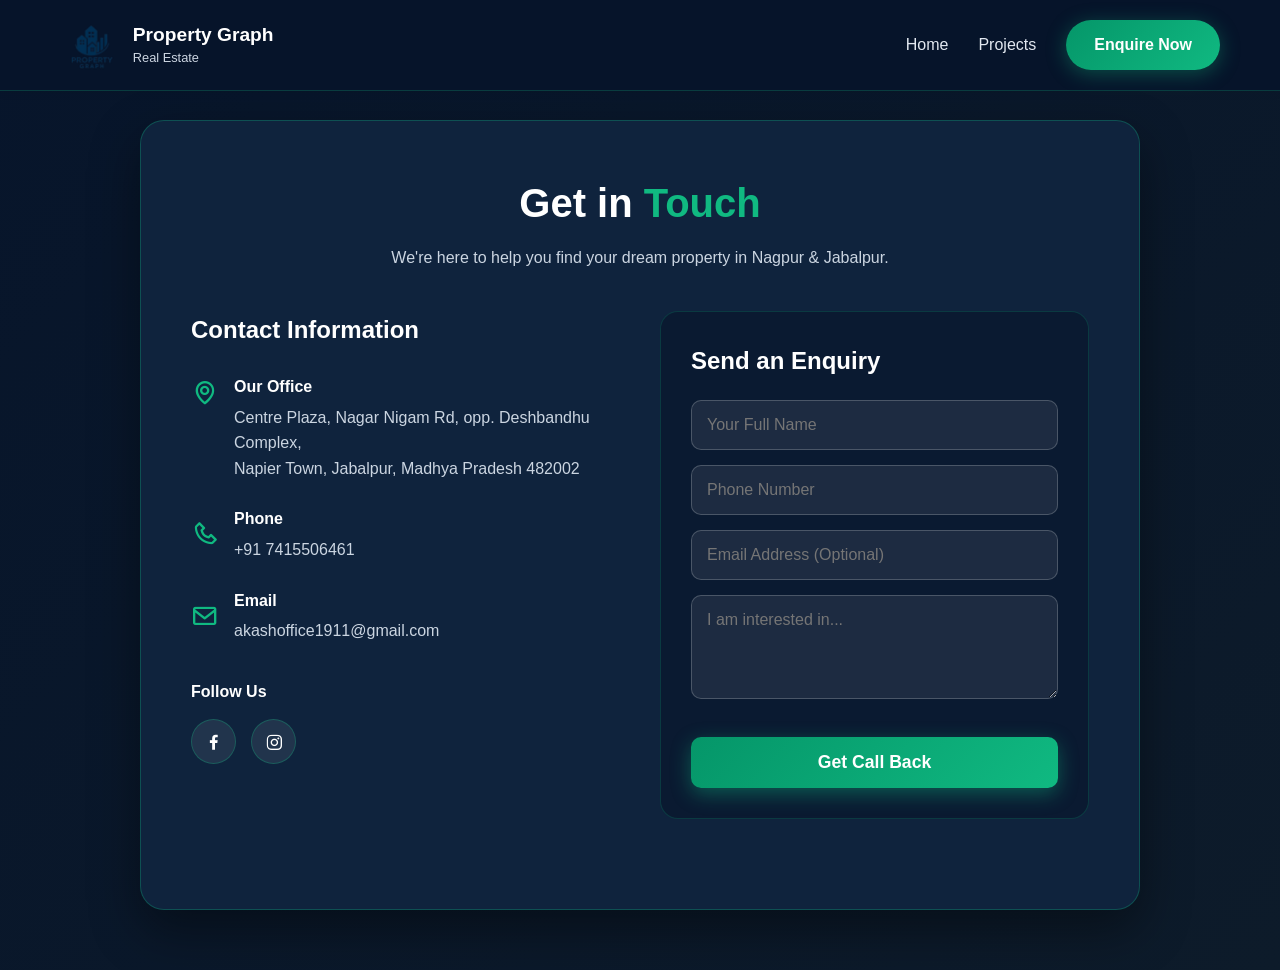
<file: contact.html>
<!DOCTYPE html>
<html lang="en">
<head>
    <!-- Google Tag Manager -->
    <script>(function(w,d,s,l,i){w[l]=w[l]||[];w[l].push({'gtm.start':
    new Date().getTime(),event:'gtm.js'});var f=d.getElementsByTagName(s)[0],
    j=d.createElement(s),dl=l!='dataLayer'?'&l='+l:'';j.async=true;j.src=
    'https://www.googletagmanager.com/gtm.js?id='+i+dl;f.parentNode.insertBefore(j,f);
    })(window,document,'script','dataLayer','GTM-WT37V9CK');</script>
    <!-- End Google Tag Manager -->
    <meta charset="UTF-8">
    <meta name="viewport" content="width=device-width, initial-scale=1.0">
    <title>Contact Us | Property Graph</title>
    <link rel="stylesheet" href="style.css">
    <link href='https://unpkg.com/boxicons@2.1.4/css/boxicons.min.css' rel='stylesheet'>
    <style>
        .contact-grid {
            display: grid;
            grid-template-columns: 1fr 1fr;
            gap: 40px;
            margin-bottom: 40px;
        }
        @media (max-width: 768px) {
            .contact-grid {
                grid-template-columns: 1fr;
            }
        }
    </style>
</head>
<body style="background: var(--bg-dark-1); color: #F8FAFC;">
    <!-- Google Tag Manager (noscript) -->
    <noscript><iframe src="https://www.googletagmanager.com/ns.html?id=GTM-WT37V9CK"
    height="0" width="0" style="display:none;visibility:hidden"></iframe></noscript>
    <!-- End Google Tag Manager (noscript) -->
    <!-- Header -->
    <header class="header" id="header">
        <div class="nav-container">
            <a href="index.html" class="logo">
                <img src="logo.webp" alt="Property Graph Logo" style="height: 60px;" width="165" height="55">
                <span>Property Graph<br><small style="color: #CBD5E1;">Real Estate</small></span>
            </a>
            <nav class="navbar">
                <a href="index.html">Home</a>
                <a href="index.html#projects">Projects</a>
                <a href="contact.html" class="btn btn-primary">Enquire Now</a>
            </nav>
        </div>
    </header>

    <div style="padding: 120px 20px 60px; background: linear-gradient(135deg, #07152B 0%, #0D1B2A 100%); min-height: 100vh;">
        <div class="container" style="max-width: 1000px; margin: 0 auto; background: #0F233D; padding: 50px; border-radius: 24px; border: 1px solid rgba(16, 185, 129, 0.3); box-shadow: 0 20px 50px rgba(0,0,0,0.4);">
            <div style="text-align: center; margin-bottom: 40px;">
                <h1 style="color: #FFFFFF; font-size: 2.5rem; margin-bottom: 10px;">Get in <span style="color: var(--secondary-color);">Touch</span></h1>
                <p style="color: #CBD5E1;">We're here to help you find your dream property in Nagpur & Jabalpur.</p>
            </div>
            
            <div class="contact-grid">
                <div>
                    <h3 style="margin-bottom: 25px; color: #FFFFFF; font-size: 1.5rem;">Contact Information</h3>
                    <div style="display: flex; gap: 15px; margin-bottom: 25px; align-items: flex-start;">
                        <i class='bx bx-map' style="font-size: 28px; color: var(--secondary-color); margin-top: 5px;"></i>
                        <div>
                            <h4 style="color: #FFFFFF; margin-bottom: 5px;">Our Office</h4>
                            <p style="color: #CBD5E1; line-height: 1.6;">Centre Plaza, Nagar Nigam Rd, opp. Deshbandhu Complex,<br>Napier Town, Jabalpur, Madhya Pradesh 482002</p>
                        </div>
                    </div>
                    
                    <div style="display: flex; gap: 15px; margin-bottom: 25px; align-items: center;">
                        <i class='bx bx-phone' style="font-size: 28px; color: var(--secondary-color);"></i>
                        <div>
                            <h4 style="color: #FFFFFF; margin-bottom: 5px;">Phone</h4>
                            <a href="tel:+917415506461" style="color: #CBD5E1; text-decoration: none;">+91 7415506461</a>
                        </div>
                    </div>
                    
                    <div style="display: flex; gap: 15px; margin-bottom: 35px; align-items: center;">
                        <i class='bx bx-envelope' style="font-size: 28px; color: var(--secondary-color);"></i>
                        <div>
                            <h4 style="color: #FFFFFF; margin-bottom: 5px;">Email</h4>
                            <a href="mailto:akashoffice1911@gmail.com" style="color: #CBD5E1; text-decoration: none;">akashoffice1911@gmail.com</a>
                        </div>
                    </div>
                    
                    <h4 style="margin-bottom: 15px; color: #FFFFFF;">Follow Us</h4>
                    <div class="social-links" style="display: flex; gap: 15px;">
                        <a href="https://www.facebook.com/people/Property-Graph/61576606281878/?mibextid=wwXIfr" target="_blank" style="background: rgba(255,255,255,0.08); border: 1px solid rgba(16,185,129,0.3); color: white; width: 45px; height: 45px; display: flex; align-items: center; justify-content: center; border-radius: 50%; font-size: 20px; transition: 0.3s;"><i class='bx bxl-facebook'></i></a>
                        <a href="https://www.instagram.com/property_graph_gsh=MWJjaGV1MHltNXNpNw%3D%3D&utm_source=qr" target="_blank" style="background: rgba(255,255,255,0.08); border: 1px solid rgba(16,185,129,0.3); color: white; width: 45px; height: 45px; display: flex; align-items: center; justify-content: center; border-radius: 50%; font-size: 20px; transition: 0.3s;"><i class='bx bxl-instagram'></i></a>
                    </div>
                </div>
                
                <div style="background: rgba(7, 21, 43, 0.6); padding: 30px; border-radius: 18px; border: 1px solid rgba(16, 185, 129, 0.2);">
                    <h3 style="margin-bottom: 20px; color: #FFFFFF; font-size: 1.5rem;">Send an Enquiry</h3>
                    <form id="contactForm" action="https://formsubmit.co/akashoffice1911@gmail.com" target="hidden_iframe" onsubmit="window.submitted=true;" method="POST">
                        <input type="hidden" name="_captcha" value="false">
                        <input type="hidden" name="_template" value="table">
                        <input type="hidden" name="_subject" value="New Contact Enquiry - Property Graph">
                        <input type="hidden" name="_next" value="thankyou.html">
                        
                        <input type="text" name="name" placeholder="Your Full Name" required style="width: 100%; padding: 15px; margin-bottom: 15px; background: rgba(255,255,255,0.08); border: 1px solid rgba(255,255,255,0.2); border-radius: 10px; color: white; font-size: 1rem;">
                        <input type="tel" name="phone" placeholder="Phone Number" required style="width: 100%; padding: 15px; margin-bottom: 15px; background: rgba(255,255,255,0.08); border: 1px solid rgba(255,255,255,0.2); border-radius: 10px; color: white; font-size: 1rem;">
                        <input type="email" name="email" placeholder="Email Address (Optional)" style="width: 100%; padding: 15px; margin-bottom: 15px; background: rgba(255,255,255,0.08); border: 1px solid rgba(255,255,255,0.2); border-radius: 10px; color: white; font-size: 1rem;">
                        <textarea name="message" placeholder="I am interested in..." rows="4" style="width: 100%; padding: 15px; margin-bottom: 20px; background: rgba(255,255,255,0.08); border: 1px solid rgba(255,255,255,0.2); border-radius: 10px; color: white; font-family: inherit; font-size: 1rem; resize: vertical;"></textarea>
                        
                        <button type="submit" class="btn btn-submit" style="width: 100%; background: linear-gradient(135deg, #059669 0%, #10B981 100%); color: white; padding: 15px; border: none; border-radius: 10px; cursor: pointer; font-weight: 700; font-size: 1.1rem; transition: 0.3s;">Get Call Back</button>
                    </form>
                </div>
            </div>
        </div>
    </div>
    <script src="script.js?v=6"></script>
    <iframe name="hidden_iframe" id="hidden_iframe" style="display:none;" onload="if(window.submitted){window.location='thankyou.html';}"></iframe>
</body>
</html>
</file>
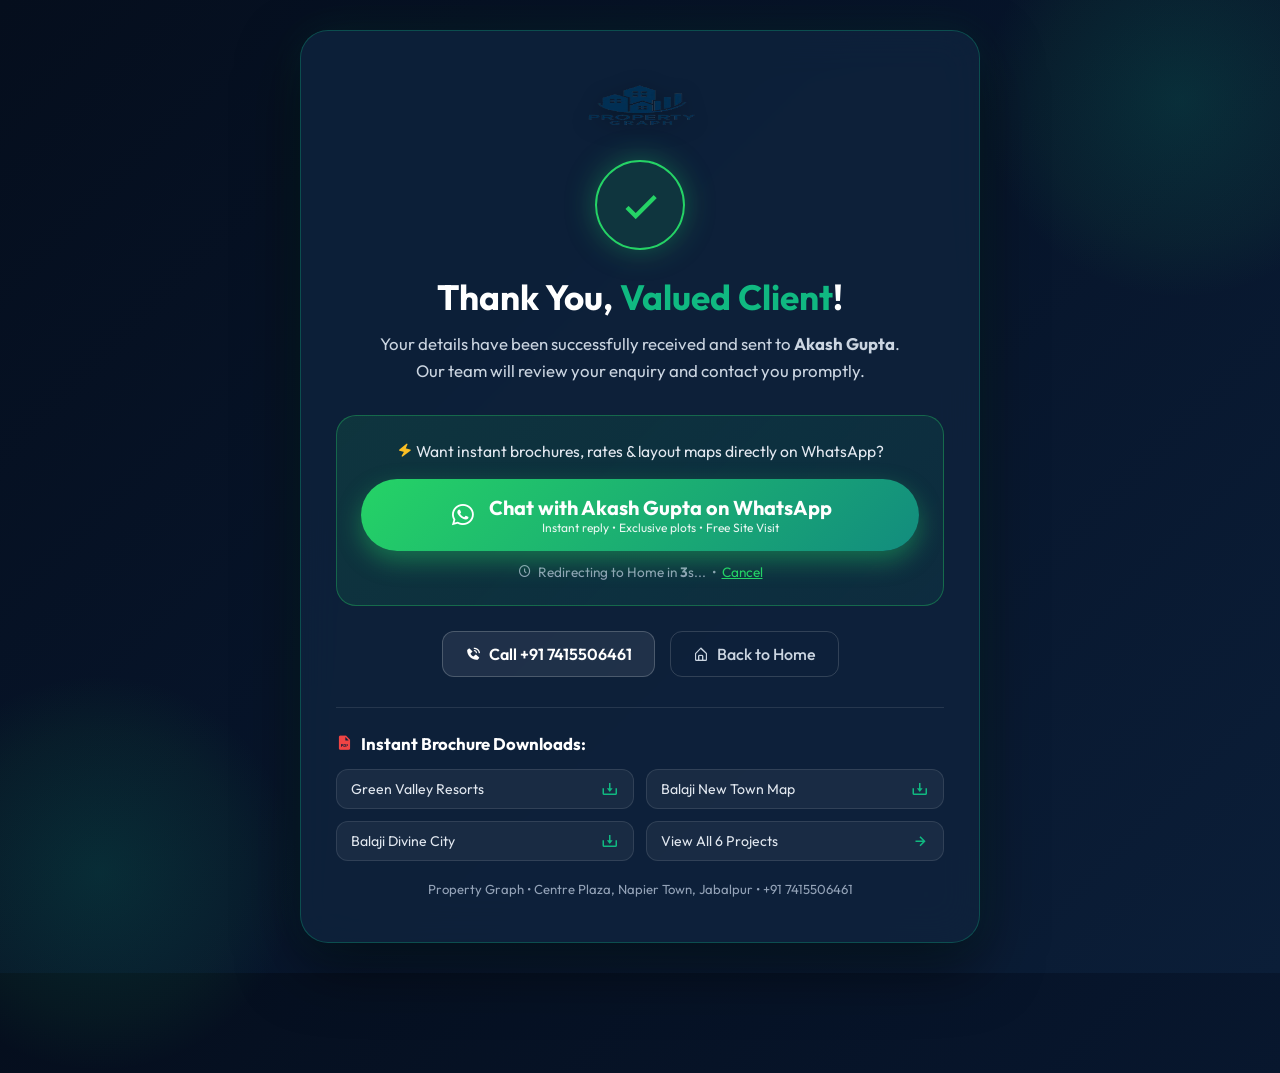
<file: thankyou.html>
<!DOCTYPE html>
<html lang="en">
<head>
    <!-- Google Tag Manager -->
    <script>(function(w,d,s,l,i){w[l]=w[l]||[];w[l].push({'gtm.start':
    new Date().getTime(),event:'gtm.js'});var f=d.getElementsByTagName(s)[0],
    j=d.createElement(s),dl=l!='dataLayer'?'&l='+l:'';j.async=true;j.src=
    'https://www.googletagmanager.com/gtm.js?id='+i+dl;f.parentNode.insertBefore(j,f);
    })(window,document,'script','dataLayer','GTM-WT37V9CK');</script>
    <!-- End Google Tag Manager -->
    
    <meta charset="UTF-8">
    <meta name="viewport" content="width=device-width, initial-scale=1.0">
    <title>Thank You | Property Graph - Akash Gupta</title>
    <link rel="preconnect" href="https://fonts.googleapis.com">
    <link rel="preconnect" href="https://fonts.gstatic.com" crossorigin>
    <link href="https://fonts.googleapis.com/css2?family=Outfit:wght@300;400;500;600;700;800&display=swap" rel="stylesheet">
    <link href="https://unpkg.com/boxicons@2.1.4/css/boxicons.min.css" rel="stylesheet">
    
    <style>
        :root {
            --primary: #07152B;
            --primary-light: #0F233D;
            --accent-emerald: #10B981;
            --accent-green: #25D366;
            --accent-green-hover: #1ebd5b;
            --text-white: #FFFFFF;
            --text-muted: #94A3B8;
            --border-glow: rgba(16, 185, 129, 0.3);
        }

        * {
            margin: 0;
            padding: 0;
            box-sizing: border-box;
            font-family: 'Outfit', sans-serif;
        }

        body {
            background: linear-gradient(135deg, #050E1D 0%, #07152B 50%, #0B1E38 100%);
            color: var(--text-white);
            min-height: 100vh;
            display: flex;
            flex-direction: column;
            align-items: center;
            justify-content: center;
            padding: 30px 20px;
            position: relative;
            overflow-x: hidden;
        }

        /* Ambient Glow Circles */
        .ambient-glow {
            position: absolute;
            width: 400px;
            height: 400px;
            background: radial-gradient(circle, rgba(16, 185, 129, 0.15) 0%, rgba(37, 211, 102, 0.05) 50%, transparent 70%);
            border-radius: 50%;
            pointer-events: none;
            z-index: 0;
        }
        .glow-top { top: -100px; right: -100px; }
        .glow-bottom { bottom: -100px; left: -100px; }

        .thankyou-wrapper {
            position: relative;
            z-index: 1;
            max-width: 680px;
            width: 100%;
            background: rgba(15, 35, 61, 0.85);
            backdrop-filter: blur(20px);
            -webkit-backdrop-filter: blur(20px);
            border: 1px solid var(--border-glow);
            border-radius: 28px;
            padding: 45px 35px;
            box-shadow: 0 25px 60px rgba(0, 0, 0, 0.5), 0 0 40px rgba(16, 185, 129, 0.1);
            text-align: center;
            animation: fadeInScale 0.6s cubic-bezier(0.16, 1, 0.3, 1) forwards;
        }

        @keyframes fadeInScale {
            0% { opacity: 0; transform: scale(0.92) translateY(20px); }
            100% { opacity: 1; transform: scale(1) translateY(0); }
        }

        .brand-logo {
            height: 55px;
            margin-bottom: 25px;
            filter: drop-shadow(0 4px 10px rgba(0,0,0,0.3));
        }

        /* Checkmark Animation */
        .success-icon-wrap {
            width: 90px;
            height: 90px;
            margin: 0 auto 25px;
            background: rgba(37, 211, 102, 0.12);
            border: 2px solid var(--accent-green);
            border-radius: 50%;
            display: flex;
            align-items: center;
            justify-content: center;
            position: relative;
            box-shadow: 0 0 30px rgba(37, 211, 102, 0.35);
            animation: pulseGlow 2.5s infinite;
        }

        @keyframes pulseGlow {
            0%, 100% { box-shadow: 0 0 25px rgba(37, 211, 102, 0.3); transform: scale(1); }
            50% { box-shadow: 0 0 40px rgba(37, 211, 102, 0.6); transform: scale(1.04); }
        }

        .success-icon-wrap i {
            font-size: 52px;
            color: var(--accent-green);
        }

        h1 {
            font-size: 2.2rem;
            font-weight: 700;
            color: #FFFFFF;
            margin-bottom: 12px;
            line-height: 1.25;
        }

        h1 span {
            color: var(--accent-emerald);
        }

        .subtitle {
            font-size: 1.05rem;
            color: #CBD5E1;
            line-height: 1.6;
            margin-bottom: 30px;
            max-width: 540px;
            margin-left: auto;
            margin-right: auto;
        }

        /* Lead Summary Pill */
        .lead-pill {
            display: inline-flex;
            align-items: center;
            gap: 8px;
            background: rgba(255, 255, 255, 0.06);
            border: 1px solid rgba(255, 255, 255, 0.15);
            padding: 8px 18px;
            border-radius: 30px;
            font-size: 0.95rem;
            color: #E2E8F0;
            margin-bottom: 25px;
        }

        .lead-pill i {
            color: var(--accent-emerald);
        }

        /* WhatsApp Card / Highlight Box */
        .whatsapp-cta-box {
            background: linear-gradient(135deg, rgba(37, 211, 102, 0.12) 0%, rgba(16, 185, 129, 0.08) 100%);
            border: 1px solid rgba(37, 211, 102, 0.35);
            border-radius: 20px;
            padding: 24px;
            margin-bottom: 25px;
            text-align: center;
            position: relative;
        }

        .whatsapp-cta-box p {
            font-size: 0.98rem;
            color: #E2E8F0;
            margin-bottom: 16px;
            line-height: 1.5;
        }

        .btn-whatsapp-chat {
            display: flex;
            align-items: center;
            justify-content: center;
            gap: 12px;
            background: linear-gradient(135deg, #25D366 0%, #128C7E 100%);
            color: #FFFFFF;
            font-size: 1.25rem;
            font-weight: 700;
            text-decoration: none;
            padding: 16px 28px;
            border-radius: 50px;
            box-shadow: 0 10px 25px rgba(37, 211, 102, 0.4);
            transition: all 0.3s ease;
            position: relative;
            overflow: hidden;
        }

        .btn-whatsapp-chat:hover {
            transform: translateY(-2px);
            box-shadow: 0 15px 35px rgba(37, 211, 102, 0.6);
            background: linear-gradient(135deg, #22bf5b 0%, #0e776b 100%);
        }

        .btn-whatsapp-chat i {
            font-size: 1.8rem;
        }

        .btn-whatsapp-chat small {
            display: block;
            font-size: 0.75rem;
            font-weight: 400;
            opacity: 0.9;
        }

        /* Auto-redirect countdown bar */
        .redirect-notice {
            font-size: 0.85rem;
            color: var(--text-muted);
            margin-top: 12px;
            display: flex;
            align-items: center;
            justify-content: center;
            gap: 6px;
        }

        .redirect-notice a {
            color: var(--accent-green);
            text-decoration: underline;
            cursor: pointer;
        }

        /* Secondary Actions (Call & Home) */
        .action-row {
            display: flex;
            gap: 15px;
            justify-content: center;
            margin-bottom: 30px;
            flex-wrap: wrap;
        }

        .btn-call {
            display: inline-flex;
            align-items: center;
            gap: 8px;
            background: rgba(255, 255, 255, 0.08);
            border: 1px solid rgba(255, 255, 255, 0.2);
            color: #FFFFFF;
            padding: 12px 22px;
            border-radius: 12px;
            text-decoration: none;
            font-weight: 600;
            font-size: 1rem;
            transition: all 0.3s ease;
        }

        .btn-call:hover {
            background: rgba(255, 255, 255, 0.15);
            border-color: var(--accent-emerald);
            transform: translateY(-2px);
        }

        .btn-home {
            display: inline-flex;
            align-items: center;
            gap: 8px;
            background: transparent;
            border: 1px solid rgba(255, 255, 255, 0.15);
            color: #CBD5E1;
            padding: 12px 22px;
            border-radius: 12px;
            text-decoration: none;
            font-weight: 500;
            font-size: 1rem;
            transition: all 0.3s ease;
        }

        .btn-home:hover {
            color: #FFFFFF;
            border-color: rgba(255, 255, 255, 0.4);
            transform: translateY(-2px);
        }

        /* Brochure Downloads Box */
        .brochure-section {
            border-top: 1px solid rgba(255, 255, 255, 0.1);
            padding-top: 25px;
            text-align: left;
        }

        .brochure-section h3 {
            font-size: 1.05rem;
            color: #FFFFFF;
            margin-bottom: 15px;
            display: flex;
            align-items: center;
            gap: 8px;
        }

        .brochure-grid {
            display: grid;
            grid-template-columns: 1fr 1fr;
            gap: 12px;
        }

        @media (max-width: 580px) {
            .brochure-grid {
                grid-template-columns: 1fr;
            }
            .thankyou-wrapper {
                padding: 35px 20px;
            }
            h1 {
                font-size: 1.8rem;
            }
            .btn-whatsapp-chat {
                font-size: 1.1rem;
                padding: 14px 20px;
            }
        }

        .brochure-item {
            display: flex;
            align-items: center;
            justify-content: space-between;
            background: rgba(255, 255, 255, 0.05);
            border: 1px solid rgba(255, 255, 255, 0.1);
            border-radius: 12px;
            padding: 10px 14px;
            text-decoration: none;
            color: #E2E8F0;
            font-size: 0.88rem;
            transition: all 0.25s ease;
        }

        .brochure-item:hover {
            background: rgba(16, 185, 129, 0.15);
            border-color: var(--accent-emerald);
            color: #FFFFFF;
            transform: translateX(3px);
        }

        .brochure-item i {
            font-size: 18px;
            color: var(--accent-emerald);
        }

        /* Footer note */
        .footer-note {
            margin-top: 20px;
            font-size: 0.82rem;
            color: var(--text-muted);
        }
    </style>
</head>
<body>
    <!-- Google Tag Manager (noscript) -->
    <noscript><iframe src="https://www.googletagmanager.com/ns.html?id=GTM-WT37V9CK"
    height="0" width="0" style="display:none;visibility:hidden"></iframe></noscript>
    <!-- End Google Tag Manager (noscript) -->

    <div class="ambient-glow glow-top"></div>
    <div class="ambient-glow glow-bottom"></div>

    <main class="thankyou-wrapper">
        <a href="index.html" title="Property Graph Home">
            <img src="logo.webp" alt="Property Graph Logo" class="brand-logo" width="165" height="55">
        </a>

        <!-- Animated Success Checkmark -->
        <div class="success-icon-wrap">
            <i class='bx bx-check'></i>
        </div>

        <h1>Thank You, <span id="lead-name">Valued Client</span>!</h1>
        <p class="subtitle">
            Your details have been successfully received and sent to <strong>Akash Gupta</strong>. Our team will review your enquiry and contact you promptly.
        </p>

        <!-- Dynamic Lead Summary Tag -->
        <div class="lead-pill" id="lead-pill" style="display: none;">
            <i class='bx bxs-user-check'></i>
            <span>Enquiry registered for <strong id="lead-contact-text">+91 7415506461</strong></span>
        </div>

        <!-- WhatsApp Instant Chat Box -->
        <div class="whatsapp-cta-box">
            <p>
                <i class='bx bxs-zap' style="color: #FBBF24;"></i> Want instant brochures, rates & layout maps directly on WhatsApp?
            </p>
            <a href="https://wa.me/917415506461?text=Hello%20Akash%20ji,%20I%20have%20submitted%20my%20enquiry%20on%20Property%20Graph.%20Please%20share%20the%20project%20brochures%20and%20rates." id="whatsapp-btn" class="btn-whatsapp-chat" target="_blank">
                <i class='bx bxl-whatsapp'></i>
                <div>
                    <div>Chat with Akash Gupta on WhatsApp</div>
                    <small>Instant reply • Exclusive plots • Free Site Visit</small>
                </div>
            </a>
            
            <div class="redirect-notice" id="redirect-bar">
                <i class='bx bx-time-five'></i>
                <span>Redirecting to Home in <strong id="countdown-sec">4</strong>s...</span>
                <span>•</span>
                <a id="cancel-redirect">Cancel</a>
            </div>
        </div>

        <!-- Call & Back Home Actions -->
        <div class="action-row">
            <a href="tel:+917415506461" class="btn-call">
                <i class='bx bxs-phone-call'></i> Call +91 7415506461
            </a>
            <a href="index.html" class="btn-home">
                <i class='bx bx-home-alt'></i> Back to Home
            </a>
        </div>

        <!-- Instant Brochure Downloads -->
        <div class="brochure-section">
            <h3><i class='bx bxs-file-pdf' style="color: #EF4444;"></i> Instant Brochure Downloads:</h3>
            <div class="brochure-grid">
                <a href="green%20vally%20brosure%20final/Green%20Valley%20Broucher.pdf.pdf" download="Green Valley Brochure.pdf" class="brochure-item">
                    <span>Green Valley Resorts</span>
                    <i class='bx bx-download'></i>
                </a>
                <a href="ba;aji%20new%20town%20wardha%20road%20crowsol/GV%20New%20Map%202%20(1).pdf" download="Balaji New Town Map.pdf" class="brochure-item">
                    <span>Balaji New Town Map</span>
                    <i class='bx bx-download'></i>
                </a>
                <a href="balaji%20divine/Balaji%20Divine%20City%20-%20Copy.pdf" download="Balaji Divine City Brochure.pdf" class="brochure-item">
                    <span>Balaji Divine City</span>
                    <i class='bx bx-download'></i>
                </a>
                <a href="index.html#projects" class="brochure-item">
                    <span>View All 6 Projects</span>
                    <i class='bx bx-right-arrow-alt'></i>
                </a>
            </div>
        </div>

        <div class="footer-note">
            Property Graph • Centre Plaza, Napier Town, Jabalpur • +91 7415506461
        </div>
    </main>

    <script>
        // Extract Lead details from URL parameters or sessionStorage
        const urlParams = new URLSearchParams(window.location.search);
        const leadName = urlParams.get('name') || sessionStorage.getItem('pg_lead_name') || '';
        const leadPhone = urlParams.get('phone') || sessionStorage.getItem('pg_lead_phone') || '';
        const leadPurpose = urlParams.get('purpose') || sessionStorage.getItem('pg_lead_purpose') || '';

        // Personalize the greeting
        if (leadName && leadName.trim() !== '') {
            document.getElementById('lead-name').textContent = leadName.trim();
        }

        // Show lead pill if phone available
        if (leadPhone && leadPhone.trim() !== '') {
            const leadPill = document.getElementById('lead-pill');
            const contactText = document.getElementById('lead-contact-text');
            contactText.textContent = leadPhone.trim();
            leadPill.style.display = 'inline-flex';
        }

        // Build customized WhatsApp link
        let waMessage = "Hello Akash ji, ";
        if (leadName && leadName.trim() !== '') {
            waMessage += "my name is " + leadName.trim();
            if (leadPhone && leadPhone.trim() !== '') {
                waMessage += " (" + leadPhone.trim() + ")";
            }
            waMessage += ". ";
        }
        waMessage += "I just submitted an enquiry on Property Graph";
        if (leadPurpose && leadPurpose.trim() !== '') {
            waMessage += " regarding '" + leadPurpose.trim() + "'";
        }
        waMessage += ". Please share the project brochures, pricing and layout details.";

        const waUrl = "https://wa.me/917415506461?text=" + encodeURIComponent(waMessage);
        const waBtn = document.getElementById('whatsapp-btn');
        waBtn.href = waUrl;

        // Auto-redirect countdown (4 seconds)
        let countdown = 4;
        const countdownEl = document.getElementById('countdown-sec');
        const redirectBar = document.getElementById('redirect-bar');
        const cancelBtn = document.getElementById('cancel-redirect');
        let autoRedirectTimer = null;

        autoRedirectTimer = setInterval(() => {
            countdown--;
            if (countdownEl) countdownEl.textContent = countdown;
            if (countdown <= 0) {
                clearInterval(autoRedirectTimer);
                window.location.href = 'index.html';
            }
        }, 1000);

        if (cancelBtn) {
            cancelBtn.addEventListener('click', (e) => {
                e.preventDefault();
                clearInterval(autoRedirectTimer);
                if (redirectBar) {
                    redirectBar.innerHTML = "<span style='color: var(--text-muted);'>Auto-redirect paused. Click above to chat anytime!</span>";
                }
            });
        }
    </script>
</body>
</html>
</file>
<file: style.css>
:root {
    --primary-color: #07152B; /* Deep Midnight Sapphire */
    --primary-light: #3B82F6;
    --secondary-color: #10B981; /* Premium Emerald Green */
    --secondary-hover: #059669; /* Rich Dark Emerald */
    --emerald-glow: #00E676;
    --text-dark: #F8FAFC; /* Crisp Light Text */
    --text-light: #CBD5E1; /* Soft Gray Text */
    --bg-dark-1: #07152B;
    --bg-dark-2: #0D1B2A;
    --bg-card: #0F233D;
    --white: #FFFFFF;
    --glass-bg: rgba(11, 30, 56, 0.88);
    --glass-border: rgba(16, 185, 129, 0.35);
    --transition: all 0.35s cubic-bezier(0.4, 0, 0.2, 1);
    --whatsapp-color: #25D366;
}

* {
    margin: 0;
    padding: 0;
    box-sizing: border-box;
}

html {
    scroll-behavior: smooth;
    font-size: 16px;
    overflow-x: hidden;
    width: 100%;
}

body {
    font-family: 'Outfit', sans-serif;
    color: var(--text-dark);
    background-color: var(--bg-dark-1);
    line-height: 1.6;
    overflow-x: hidden;
    width: 100%;
}

/* Section Backgrounds - Ultra Luxury Dark Theme */
.about {
    background: linear-gradient(135deg, #07152B 0%, #0D1B2A 100%);
    position: relative;
    color: #F8FAFC;
}

.founder {
    background: linear-gradient(135deg, #0D1B2A 0%, #07152B 100%);
    color: #F8FAFC;
}

.founder .section-title {
    color: #FFFFFF;
}

.founder p {
    color: #CBD5E1;
}

.projects {
    background: linear-gradient(180deg, #07152B 0%, #0F233D 50%, #07152B 100%);
    position: relative;
    color: #F8FAFC;
}

.amenities {
    background: linear-gradient(135deg, #0D1B2A 0%, #07152B 100%);
    position: relative;
    color: #F8FAFC;
}

.faq {
    background: linear-gradient(180deg, #07152B 0%, #0D1B2A 100%);
    color: #F8FAFC;
}

/* Utilities */
.container {
    max-width: 1200px;
    margin: 0 auto;
    padding: 0 20px;
}

.section {
    padding: 85px 0;
}

.bg-light {
    background-color: #F1F5F9;
}

.badge {
    display: inline-flex;
    align-items: center;
    gap: 8px;
    background: rgba(16, 185, 129, 0.15);
    border: 1px solid var(--secondary-color);
    color: var(--secondary-color);
    padding: 8px 24px;
    border-radius: 50px;
    font-size: 1rem;
    font-weight: 700;
    margin-bottom: 20px;
    letter-spacing: 0.5px;
    backdrop-filter: blur(5px);
    animation: emerald-badge-pulse 3s infinite ease-in-out;
}

@keyframes emerald-badge-pulse {
    0%, 100% { box-shadow: 0 0 0 0 rgba(16, 185, 129, 0.3); }
    50% { box-shadow: 0 0 0 8px rgba(16, 185, 129, 0); }
}

.text-center {
    text-align: center;
}

.section-title {
    font-size: 2.5rem;
    font-weight: 700;
    margin-bottom: 15px;
    color: #FFFFFF;
}

.section-title span {
    color: var(--secondary-color);
    background: linear-gradient(135deg, #059669 0%, #10B981 100%);
    -webkit-background-clip: text;
    -webkit-text-fill-color: transparent;
}

.section-header p {
    color: #CBD5E1;
    font-size: 1.1rem;
    max-width: 600px;
    margin: 0 auto 40px;
}

/* Buttons */
.btn {
    display: inline-flex;
    align-items: center;
    justify-content: center;
    padding: 12px 28px;
    border-radius: 50px;
    font-weight: 600;
    text-decoration: none;
    transition: var(--transition);
    cursor: pointer;
    border: none;
    gap: 8px;
    position: relative;
    overflow: hidden;
}

.btn-primary {
    background: linear-gradient(135deg, #059669 0%, #10B981 100%);
    color: #FFFFFF;
    box-shadow: 0 4px 20px rgba(16, 185, 129, 0.35);
}

.btn-primary::before {
    content: '';
    position: absolute;
    top: 0;
    left: -100%;
    width: 100%;
    height: 100%;
    background: linear-gradient(90deg, transparent, rgba(255, 255, 255, 0.35), transparent);
    transition: 0.6s ease;
}

.btn-primary:hover::before {
    left: 100%;
}

.btn-primary:hover {
    background: linear-gradient(135deg, #047857 0%, #059669 100%);
    transform: translateY(-3px) scale(1.02);
    box-shadow: 0 10px 28px rgba(16, 185, 129, 0.5);
}

.btn-outline {
    border: 2px solid var(--secondary-color);
    color: #FFFFFF;
    background: transparent;
}

.btn-outline:hover {
    background: linear-gradient(135deg, #059669 0%, #10B981 100%);
    border-color: #10B981;
    color: #FFFFFF;
}

.btn-whatsapp {
    background-color: var(--whatsapp-color);
    color: var(--white);
    box-shadow: 0 4px 15px rgba(37, 211, 102, 0.3);
}

.btn-whatsapp:hover {
    background-color: #1ebd57;
    transform: translateY(-2px);
}

.btn-whatsapp-outline {
    border: 2px solid var(--whatsapp-color);
    color: var(--whatsapp-color);
    background: transparent;
}

.btn-whatsapp-outline:hover {
    background-color: var(--whatsapp-color);
    color: var(--white);
}

.btn-full {
    width: 100%;
}

/* Header */
.header {
    position: fixed;
    top: 0;
    left: 0;
    width: 100%;
    z-index: 1000;
    background: rgba(7, 21, 43, 0.95);
    backdrop-filter: blur(15px);
    -webkit-backdrop-filter: blur(15px);
    box-shadow: 0 4px 20px rgba(0,0,0,0.4);
    border-bottom: 1px solid rgba(16, 185, 129, 0.25);
    transition: var(--transition);
}

.nav-container {
    max-width: 1200px;
    margin: 0 auto;
    padding: 15px 20px;
    display: flex;
    justify-content: space-between;
    align-items: center;
}

.logo {
    display: flex;
    align-items: center;
    gap: 10px;
    text-decoration: none;
    color: #FFFFFF;
}

.logo i {
    font-size: 2rem;
    color: var(--secondary-color);
}

.logo span {
    font-size: 1.2rem;
    font-weight: 700;
    line-height: 1.1;
    color: #FFFFFF;
}

.logo small {
    font-size: 0.8rem;
    font-weight: 400;
    color: #CBD5E1;
}

.navbar {
    display: flex;
    align-items: center;
    gap: 30px;
}

.navbar a:not(.btn) {
    text-decoration: none;
    color: #E2E8F0;
    font-weight: 500;
    font-size: 1rem;
    transition: var(--transition);
    position: relative;
}

.navbar a:not(.btn)::after {
    content: '';
    position: absolute;
    bottom: -5px;
    left: 0;
    width: 0;
    height: 2px;
    background: var(--secondary-color);
    transition: var(--transition);
}

.navbar a:not(.btn):hover::after {
    width: 100%;
}

.navbar a:not(.btn):hover {
    color: var(--secondary-color);
}

.menu-icon {
    display: none;
    font-size: 2rem;
    color: #FFFFFF;
    cursor: pointer;
}

/* Hero Section */
.hero {
    min-height: 100vh;
    background: #07152B url('hero-bg.webp') center/cover no-repeat;
    position: relative;
    display: flex;
    align-items: center;
    padding-top: 90px;
    padding-bottom: 60px;
}

.hero-overlay {
    position: absolute;
    top: 0;
    left: 0;
    width: 100%;
    height: 100%;
    background: linear-gradient(135deg, rgba(7, 21, 43, 0.93) 0%, rgba(11, 30, 56, 0.8) 60%, rgba(5, 150, 105, 0.3) 100%);
}

.hero::after {
    content: '';
    position: absolute;
    top: 20%;
    left: 10%;
    width: 300px;
    height: 300px;
    background: rgba(16, 185, 129, 0.2);
    filter: blur(100px);
    border-radius: 50%;
    pointer-events: none;
}

.hero-content {
    position: relative;
    z-index: 1;
    width: 100%;
    max-width: 1200px;
    margin: 0 auto;
    padding: 0 20px;
    display: grid;
    grid-template-columns: 1fr 1fr;
    gap: 50px;
    align-items: center;
}

.hero-text {
    color: var(--white);
}

.hero-text h1 {
    font-size: 3.5rem;
    font-weight: 800;
    line-height: 1.2;
    margin-bottom: 20px;
    letter-spacing: -0.5px;
}

.hero-text h1 span {
    color: var(--secondary-color);
    background: linear-gradient(135deg, #059669 0%, #10B981 50%, #00E676 100%);
    -webkit-background-clip: text;
    -webkit-text-fill-color: transparent;
}

.hero-text p {
    font-size: 1.2rem;
    margin-bottom: 30px;
    opacity: 0.92;
    line-height: 1.7;
}

.hero-buttons {
    display: flex;
    gap: 15px;
    flex-wrap: wrap;
}

/* Glassmorphism Lead Form */
.hero-form-container {
    display: flex;
    justify-content: flex-end;
}

.glass-form {
    background: rgba(11, 30, 56, 0.78);
    backdrop-filter: blur(20px) saturate(180%);
    -webkit-backdrop-filter: blur(20px) saturate(180%);
    border: 1px solid rgba(16, 185, 129, 0.4);
    border-radius: 24px;
    padding: 40px;
    width: 100%;
    max-width: 450px;
    color: var(--white);
    box-shadow: 0 20px 50px rgba(0, 0, 0, 0.35), 0 0 30px rgba(16, 185, 129, 0.15);
    transition: transform 0.4s ease, border-color 0.4s ease, box-shadow 0.4s ease;
}

.glass-form:hover {
    border-color: rgba(16, 185, 129, 0.7);
    box-shadow: 0 25px 60px rgba(0, 0, 0, 0.45), 0 0 40px rgba(16, 185, 129, 0.25);
}

.glass-form h3 {
    font-size: 1.8rem;
    font-weight: 700;
    margin-bottom: 8px;
    background: linear-gradient(135deg, #FFFFFF 0%, #E2E8F0 100%);
    -webkit-background-clip: text;
    -webkit-text-fill-color: transparent;
}

.glass-form p {
    font-size: 0.95rem;
    margin-bottom: 25px;
    opacity: 0.85;
}

.input-group {
    position: relative;
    margin-bottom: 20px;
}

.input-group i {
    position: absolute;
    left: 16px;
    top: 50%;
    transform: translateY(-50%);
    color: var(--secondary-color);
    font-size: 1.3rem;
    transition: transform 0.3s ease;
}

.input-group input:focus + i, .input-group input:hover + i {
    transform: translateY(-50%) scale(1.15);
}

.input-group input {
    width: 100%;
    padding: 15px 15px 15px 48px;
    background: rgba(255, 255, 255, 0.08);
    border: 1px solid rgba(255, 255, 255, 0.2);
    border-radius: 12px;
    color: var(--white);
    font-size: 1rem;
    font-family: inherit;
    transition: var(--transition);
}

.input-group input::placeholder {
    color: rgba(255, 255, 255, 0.6);
}

.input-group input:focus {
    outline: none;
    border-color: var(--secondary-color);
    background: rgba(255, 255, 255, 0.15);
    box-shadow: 0 0 15px rgba(16, 185, 129, 0.3);
}

.btn-submit {
    width: 100%;
    background: linear-gradient(135deg, #059669 0%, #10B981 100%);
    color: var(--white);
    padding: 15px;
    border-radius: 12px;
    font-size: 1.1rem;
    font-weight: 700;
    margin-top: 10px;
    box-shadow: 0 6px 20px rgba(16, 185, 129, 0.4);
}

.btn-submit:hover {
    background: linear-gradient(135deg, #047857 0%, #059669 100%);
    transform: translateY(-2px);
    box-shadow: 0 10px 28px rgba(16, 185, 129, 0.6);
}

/* About Section */
.about-grid {
    display: grid;
    grid-template-columns: 1fr 1fr;
    gap: 60px;
    align-items: center;
}

.about-image {
    position: relative;
    border-radius: 24px;
    overflow: hidden;
    box-shadow: 0 20px 45px rgba(11, 30, 56, 0.12);
    border: 1px solid rgba(16, 185, 129, 0.2);
}

.about-image img {
    width: 100%;
    height: auto;
    display: block;
    transition: transform 0.6s cubic-bezier(0.4, 0, 0.2, 1);
}

.about-image:hover img {
    transform: scale(1.06);
}

.experience-badge {
    position: absolute;
    bottom: -20px;
    right: -20px;
    background: linear-gradient(135deg, #0B1E38 0%, #07152B 100%);
    color: var(--white);
    padding: 30px;
    border-radius: 50%;
    width: 150px;
    height: 150px;
    display: flex;
    flex-direction: column;
    justify-content: center;
    align-items: center;
    border: 6px solid var(--white);
    box-shadow: 0 10px 30px rgba(0, 0, 0, 0.2);
}

.experience-badge h2 {
    font-size: 2.5rem;
    color: var(--secondary-color);
    line-height: 1;
}

.about-text p {
    margin-bottom: 20px;
    color: #CBD5E1;
    font-size: 1.1rem;
}

.features-list {
    list-style: none;
    margin-bottom: 30px;
}

.features-list li {
    display: flex;
    align-items: center;
    gap: 12px;
    margin-bottom: 15px;
    font-weight: 500;
    color: #F8FAFC;
    font-size: 1.05rem;
}

.features-list li i {
    color: var(--secondary-color);
    font-size: 1.5rem;
}

/* Projects Section */
.projects-grid {
    display: grid;
    grid-template-columns: repeat(auto-fit, minmax(310px, 1fr));
    gap: 35px;
}

.project-card {
    background: #0F233D;
    border-radius: 20px;
    overflow: hidden;
    box-shadow: 0 12px 35px rgba(0, 0, 0, 0.35);
    border: 1px solid rgba(16, 185, 129, 0.25);
    transition: transform 0.4s cubic-bezier(0.4, 0, 0.2, 1), box-shadow 0.4s cubic-bezier(0.4, 0, 0.2, 1), border-color 0.4s ease;
}

.project-card:hover {
    transform: translateY(-10px);
    box-shadow: 0 25px 60px rgba(0, 0, 0, 0.5), 0 0 30px rgba(16, 185, 129, 0.3);
    border-color: var(--secondary-color);
}

.project-img {
    position: relative;
    height: 260px;
    overflow: hidden;
}

.project-img img {
    width: 100%;
    height: 100%;
    object-fit: cover;
    transition: transform 0.6s cubic-bezier(0.4, 0, 0.2, 1);
}

.project-card:hover .project-img img {
    transform: scale(1.08);
}

.status-badge {
    position: absolute;
    top: 15px;
    left: 15px;
    background: linear-gradient(135deg, #059669 0%, #10B981 100%);
    color: #FFFFFF;
    padding: 6px 14px;
    border-radius: 20px;
    font-size: 0.85rem;
    font-weight: 700;
    z-index: 2;
    box-shadow: 0 4px 12px rgba(16, 185, 129, 0.35);
}

.download-badge-overlay {
    position: absolute;
    top: 15px;
    right: 15px;
    background: rgba(7, 21, 43, 0.85);
    backdrop-filter: blur(10px);
    color: #FFFFFF;
    padding: 6px 14px;
    border-radius: 20px;
    font-size: 0.85rem;
    font-weight: 600;
    z-index: 2;
    text-decoration: none;
    display: flex;
    align-items: center;
    gap: 6px;
    transition: var(--transition);
    border: 1px solid rgba(16, 185, 129, 0.4);
    box-shadow: 0 4px 15px rgba(0, 0, 0, 0.2);
}

.download-badge-overlay:hover {
    background: linear-gradient(135deg, #059669 0%, #10B981 100%);
    border-color: #00E676;
    transform: translateY(-2px);
    box-shadow: 0 8px 20px rgba(16, 185, 129, 0.5);
}

.project-actions {
    display: grid;
    grid-template-columns: 1fr 1.1fr;
    gap: 10px;
}

.project-actions .btn {
    padding: 10px 12px;
    font-size: 0.85rem;
}

@media (max-width: 480px) {
    .project-actions {
        grid-template-columns: 1fr;
    }
}

.project-info {
    padding: 25px;
}

.project-info h3 {
    font-size: 1.5rem;
    margin-bottom: 10px;
    color: #FFFFFF;
}

.location {
    color: #60A5FA;
    font-weight: 500;
    margin-bottom: 15px;
    display: flex;
    align-items: center;
    gap: 5px;
}

.project-info .desc {
    color: #CBD5E1;
    margin-bottom: 20px;
    font-size: 0.95rem;
}

/* Amenities Section */
.amenities-grid {
    display: grid;
    grid-template-columns: repeat(auto-fit, minmax(260px, 1fr));
    gap: 30px;
}

.amenity-item {
    text-align: center;
    padding: 40px 25px;
    background: #0F233D;
    border-radius: 20px;
    box-shadow: 0 12px 35px rgba(0, 0, 0, 0.35);
    border: 1px solid rgba(16, 185, 129, 0.25);
    transition: transform 0.4s ease, box-shadow 0.4s ease, border-color 0.4s ease;
}

.amenity-item:hover {
    transform: translateY(-8px);
    border-color: var(--secondary-color);
    box-shadow: 0 25px 55px rgba(0, 0, 0, 0.5), 0 0 30px rgba(16, 185, 129, 0.25);
}

.amenity-item .icon-box {
    width: 85px;
    height: 85px;
    background: rgba(16, 185, 129, 0.15);
    border-radius: 20px;
    display: flex;
    align-items: center;
    justify-content: center;
    margin: 0 auto 24px;
    transition: all 0.4s ease;
}

.amenity-item:hover .icon-box {
    background: linear-gradient(135deg, #059669 0%, #10B981 100%);
    transform: scale(1.12) rotate(-5deg);
    box-shadow: 0 8px 25px rgba(16, 185, 129, 0.35);
}

.amenity-item .icon-box i {
    font-size: 2.6rem;
    color: var(--secondary-color);
    transition: color 0.4s ease;
}

.amenity-item:hover .icon-box i {
    color: #FFFFFF;
}

.amenity-item h4 {
    font-size: 1.25rem;
    font-weight: 700;
    margin-bottom: 10px;
    color: #FFFFFF;
}

.amenity-item p {
    color: #CBD5E1;
    font-size: 0.95rem;
    line-height: 1.6;
}

/* FAQ Section */
.faq-container {
    max-width: 850px;
    margin: 0 auto;
}

.faq-item {
    margin-bottom: 18px;
    background: #0F233D;
    border-radius: 16px;
    box-shadow: 0 10px 30px rgba(0, 0, 0, 0.3);
    border: 1px solid rgba(16, 185, 129, 0.25);
    overflow: hidden;
    transition: var(--transition);
}

.faq-item:hover {
    border-color: rgba(16, 185, 129, 0.5);
    box-shadow: 0 15px 40px rgba(0, 0, 0, 0.4);
}

.faq-question {
    width: 100%;
    padding: 20px 25px;
    display: flex;
    justify-content: space-between;
    align-items: center;
    background: none;
    border: none;
    font-size: 1.1rem;
    font-weight: 600;
    color: #FFFFFF;
    cursor: pointer;
    text-align: left;
    transition: var(--transition);
    font-family: inherit;
}

.faq-question:hover {
    color: var(--primary-color);
}

.faq-question i {
    font-size: 1.5rem;
    transition: transform 0.3s ease;
}

.faq-item.active .faq-question {
    color: var(--primary-color);
}

.faq-item.active .faq-question i {
    transform: rotate(180deg);
}

.faq-answer {
    max-height: 0;
    overflow: hidden;
    transition: max-height 0.3s ease;
    padding: 0 25px;
}

.faq-item.active .faq-answer {
    padding-bottom: 20px;
}

.faq-answer p {
    color: var(--text-light);
}

/* Footer */
.footer {
    background: linear-gradient(135deg, #050D1A 0%, #07152B 100%);
    color: #F8FAFC;
    padding: 70px 0 25px;
    border-top: 1px solid rgba(16, 185, 129, 0.25);
    position: relative;
}

.footer-grid {
    display: grid;
    grid-template-columns: 2fr 1fr;
    gap: 50px;
    margin-bottom: 40px;
}

.footer-logo {
    color: #FFFFFF;
    margin-bottom: 20px;
    display: inline-flex;
}

.footer-info p {
    color: #CBD5E1;
    max-width: 420px;
    margin-bottom: 25px;
    font-size: 1rem;
    line-height: 1.7;
}

.social-links {
    display: flex;
    gap: 15px;
}

.social-links a {
    display: flex;
    align-items: center;
    justify-content: center;
    width: 44px;
    height: 44px;
    background: rgba(255, 255, 255, 0.08);
    border: 1px solid rgba(16, 185, 129, 0.3);
    color: #FFFFFF;
    border-radius: 50%;
    text-decoration: none;
    font-size: 1.3rem;
    transition: var(--transition);
}

.social-links a:hover {
    background: linear-gradient(135deg, #059669 0%, #10B981 100%);
    color: #FFFFFF;
    transform: translateY(-4px) scale(1.1);
    box-shadow: 0 8px 20px rgba(16, 185, 129, 0.4);
}

.footer-contact h3 {
    font-size: 1.4rem;
    margin-bottom: 20px;
    color: #FFFFFF;
    font-weight: 700;
}

.footer-contact p {
    display: flex;
    align-items: flex-start;
    gap: 12px;
    color: #CBD5E1;
    margin-bottom: 16px;
    font-size: 1rem;
    line-height: 1.6;
}

.footer-contact i {
    color: var(--secondary-color);
    font-size: 1.4rem;
    margin-top: 2px;
}

.footer-contact a {
    color: #CBD5E1;
    text-decoration: none;
    transition: var(--transition);
}

.footer-contact a:hover {
    color: var(--secondary-color);
}

.footer-bottom {
    text-align: center;
    padding-top: 25px;
    border-top: 1px solid rgba(255, 255, 255, 0.1);
    color: #94A3B8;
    font-size: 0.95rem;
}

/* Sticky CTA Mobile */
.sticky-cta {
    position: fixed;
    bottom: 0;
    left: 0;
    width: 100%;
    display: none;
    z-index: 999;
    box-shadow: 0 -2px 10px rgba(0,0,0,0.1);
}

.sticky-cta a {
    flex: 1;
    display: flex;
    align-items: center;
    justify-content: center;
    gap: 8px;
    padding: 15px;
    text-decoration: none;
    color: var(--white);
    font-weight: 600;
    font-size: 1.1rem;
}

.btn-call {
    background: var(--primary-color);
}

.btn-wa {
    background: var(--whatsapp-color);
}

/* Animations */
.fade-in-up {
    opacity: 0;
    transform: translateY(30px);
    transition: opacity 0.8s ease, transform 0.8s ease;
}

.fade-in-down {
    opacity: 0;
    transform: translateY(-30px);
    transition: opacity 0.8s ease, transform 0.8s ease;
}

.zoom-in {
    opacity: 0;
    transform: scale(0.93);
    transition: opacity 0.8s cubic-bezier(0.16, 1, 0.3, 1), transform 0.8s cubic-bezier(0.16, 1, 0.3, 1);
}

.slide-in-left {
    opacity: 0;
    transform: translateX(-50px);
    transition: opacity 0.8s ease, transform 0.8s ease;
}

.slide-in-right {
    opacity: 0;
    transform: translateX(50px);
    transition: opacity 0.8s ease, transform 0.8s ease;
}

.appear {
    opacity: 1;
    transform: translate(0);
}

.delay-1 { transition-delay: 0.2s; }
.delay-2 { transition-delay: 0.4s; }
.delay-3 { transition-delay: 0.6s; }

/* Responsive Media Queries - Mobile Optimization */
@media (max-width: 992px) {
    .hero-content {
        grid-template-columns: 1fr;
        text-align: center;
        gap: 40px;
        padding-top: 30px;
    }

    .hero-buttons {
        justify-content: center;
    }

    .hero-form-container {
        justify-content: center;
    }

    .about-grid {
        grid-template-columns: 1fr;
        text-align: center;
        gap: 40px;
    }

    .experience-badge {
        position: relative;
        bottom: auto;
        right: auto;
        transform: none;
        margin: 20px auto 0;
        width: 130px;
        height: 130px;
    }

    .features-list li {
        justify-content: center;
    }
}

@media (max-width: 768px) {
    .fade-in-up, .slide-in-left, .slide-in-right {
        opacity: 1 !important;
        transform: none !important;
        transition: none !important;
    }

    .header {
        position: fixed;
        top: 0;
        left: 0;
        width: 100%;
        background: rgba(7, 21, 43, 0.98);
        border-bottom: 1px solid rgba(16, 185, 129, 0.3);
    }
    
    .menu-icon {
        display: block;
        color: #FFFFFF;
    }
    
    .logo img {
        height: 45px !important;
    }
    
    .logo span {
        font-size: 1.1rem;
        color: #FFFFFF;
    }

    .glass-form {
        padding: 25px 20px;
        max-width: 100%;
    }

    .navbar {
        position: absolute;
        top: 100%;
        left: -100%;
        width: 100%;
        background: #07152B;
        border-bottom: 1px solid rgba(16, 185, 129, 0.3);
        flex-direction: column;
        padding: 25px 20px;
        box-shadow: 0 15px 30px rgba(0,0,0,0.5);
        transition: 0.35s ease;
        gap: 18px;
    }

    .navbar a:not(.btn) {
        color: #FFFFFF !important;
        font-size: 1.1rem;
    }

    .navbar.active {
        left: 0;
    }

    .hero-text h1 {
        font-size: 2.2rem;
        line-height: 1.25;
    }

    .hero-text p {
        font-size: 1rem;
    }

    .section-title {
        font-size: 1.9rem;
    }

    .section {
        padding: 55px 0;
    }

    .projects-grid, .amenities-grid {
        grid-template-columns: 1fr;
        gap: 25px;
    }

    .project-actions {
        display: flex;
        flex-direction: column;
        gap: 10px;
    }

    .project-actions .btn {
        width: 100%;
    }

    .footer-grid {
        grid-template-columns: 1fr;
        gap: 30px;
        text-align: center;
    }

    .footer-info p {
        margin: 0 auto 25px;
    }

    .social-links {
        justify-content: center;
    }
    
    .footer-contact p {
        justify-content: center;
    }

    body {
        padding-bottom: 65px;
    }

    .sticky-cta {
        display: flex;
        z-index: 10000;
        background: #07152B;
        border-top: 1px solid rgba(16, 185, 129, 0.3);
        padding: 8px 12px;
        gap: 8px;
    }
}

@media (max-width: 480px) {
    .hero-buttons {
        flex-direction: column;
        width: 100%;
        gap: 12px;
    }
    
    .hero-buttons .btn {
        width: 100%;
    }

    .download-badge-overlay {
        padding: 4px 10px;
        font-size: 0.75rem;
    }

    .status-badge {
        padding: 4px 10px;
        font-size: 0.75rem;
    }

    .container {
        padding: 0 15px;
    }
}

/* Auto Popup Form Styles */
.popup-overlay {
    position: fixed;
    top: 0;
    left: 0;
    width: 100%;
    height: 100%;
    background: rgba(0, 0, 0, 0.6);
    backdrop-filter: blur(5px);
    z-index: 2000;
    display: flex;
    justify-content: center;
    align-items: center;
    opacity: 0;
    visibility: hidden;
    transition: all 0.3s ease;
}

.popup-overlay.active {
    opacity: 1;
    visibility: visible;
}

.popup-content {
    background: var(--white);
    padding: 30px;
    border-radius: 15px;
    width: 90%;
    max-width: 400px;
    position: relative;
    transform: translateY(-20px);
    transition: all 0.3s ease;
    box-shadow: 0 10px 40px rgba(0,0,0,0.2);
}

.popup-overlay.active .popup-content {
    transform: translateY(0);
}

.popup-close {
    position: absolute;
    top: 15px;
    right: 15px;
    font-size: 1.5rem;
    cursor: pointer;
    color: var(--text-light);
    transition: var(--transition);
}

.popup-close:hover {
    color: var(--secondary-color);
}

.popup-content h3 {
    font-size: 1.5rem;
    color: var(--primary-color);
    margin-bottom: 10px;
    text-align: center;
}

.popup-content p {
    color: var(--text-light);
    font-size: 0.95rem;
    margin-bottom: 20px;
    text-align: center;
}

.popup-content .input-group input {
    background: #f9fafb;
    border: 1px solid #e5e7eb;
    color: var(--text-dark);
}

.popup-content .input-group i {
    color: var(--text-light);
}

.popup-content .input-group input:focus {
    border-color: var(--secondary-color);
    background: #fff;
}

/* Project Image Carousel */
.project-carousel {
    position: relative;
    width: 100%;
    height: 100%;
    overflow: hidden;
}

.project-carousel .carousel-track {
    display: flex;
    width: 500%;
    height: 100%;
    animation: slide-animation 15s infinite ease-in-out;
}

.project-carousel .carousel-slide {
    width: 20%;
    height: 100%;
    flex-shrink: 0;
}

.project-carousel .carousel-slide img {
    width: 100%;
    height: 100%;
    object-fit: cover;
}

@keyframes slide-animation {
    0% { transform: translateX(0); }
    16% { transform: translateX(0); }
    20% { transform: translateX(-20%); }
    36% { transform: translateX(-20%); }
    40% { transform: translateX(-40%); }
    56% { transform: translateX(-40%); }
    60% { transform: translateX(-60%); }
    76% { transform: translateX(-60%); }
    80% { transform: translateX(-80%); }
    96% { transform: translateX(-80%); }
    100% { transform: translateX(0); }
}

/* Project Image Carousel (2 slides) */
.project-carousel-2 {
    position: relative;
    width: 100%;
    height: 100%;
    overflow: hidden;
}

.project-carousel-2 .carousel-track {
    display: flex;
    width: 200%;
    height: 100%;
    animation: slide-animation-2 8s infinite ease-in-out;
}

.project-carousel-2 .carousel-slide {
    width: 50%;
    height: 100%;
    flex-shrink: 0;
}

.project-carousel-2 .carousel-slide img {
    width: 100%;
    height: 100%;
    object-fit: cover;
}

@keyframes slide-animation-2 {
    0% { transform: translateX(0); }
    45% { transform: translateX(0); }
    50% { transform: translateX(-50%); }
    95% { transform: translateX(-50%); }
    100% { transform: translateX(0); }
}

/* Project Image Carousel (3 slides) */
.project-carousel-3 {
    position: relative;
    width: 100%;
    height: 100%;
    overflow: hidden;
}

.project-carousel-3 .carousel-track {
    display: flex;
    width: 300%;
    height: 100%;
    animation: slide-animation-3 10s infinite ease-in-out;
}

.project-carousel-3 .carousel-slide {
    width: 33.333%;
    height: 100%;
    flex-shrink: 0;
}

.project-carousel-3 .carousel-slide img {
    width: 100%;
    height: 100%;
    object-fit: cover;
}

@keyframes slide-animation-3 {
    0% { transform: translateX(0); }
    28% { transform: translateX(0); }
    33.333% { transform: translateX(-33.333%); }
    61% { transform: translateX(-33.333%); }
    66.666% { transform: translateX(-66.666%); }
    95% { transform: translateX(-66.666%); }
    100% { transform: translateX(0); }
}

/* Project Image Carousel (6 slides) */
.project-carousel-6 {
    position: relative;
    width: 100%;
    height: 100%;
    overflow: hidden;
}

.project-carousel-6 .carousel-track {
    display: flex;
    width: 600%;
    height: 100%;
    animation: slide-animation-6 18s infinite ease-in-out;
}

.project-carousel-6 .carousel-slide {
    width: 16.6666%;
    height: 100%;
    flex-shrink: 0;
}

.project-carousel-6 .carousel-slide img {
    width: 100%;
    height: 100%;
    object-fit: cover;
}

@keyframes slide-animation-6 {
    0% { transform: translateX(0); }
    13% { transform: translateX(0); }
    16.666% { transform: translateX(-16.666%); }
    29% { transform: translateX(-16.666%); }
    33.333% { transform: translateX(-33.333%); }
    46% { transform: translateX(-33.333%); }
    50% { transform: translateX(-50%); }
    63% { transform: translateX(-50%); }
    66.666% { transform: translateX(-66.666%); }
    79% { transform: translateX(-66.666%); }
    83.333% { transform: translateX(-83.333%); }
    96% { transform: translateX(-83.333%); }
    100% { transform: translateX(0); }
}

/* ==========================================
   NEW ENHANCEMENTS: Stats, Brochures & Theme
   ========================================== */

/* Emerald Pulse Button */
.btn-gold-pulse, .btn-emerald-pulse {
    background: linear-gradient(135deg, #059669 0%, #10B981 100%);
    color: #FFFFFF;
    font-weight: 700;
    box-shadow: 0 4px 20px rgba(16, 185, 129, 0.4);
    animation: emerald-pulse-anim 2.5s infinite;
}

.btn-gold-pulse:hover, .btn-emerald-pulse:hover {
    background: linear-gradient(135deg, #047857 0%, #059669 100%);
    transform: translateY(-3px) scale(1.02);
    box-shadow: 0 8px 25px rgba(16, 185, 129, 0.6);
}

@keyframes emerald-pulse-anim {
    0% { box-shadow: 0 0 0 0 rgba(16, 185, 129, 0.6); }
    70% { box-shadow: 0 0 0 12px rgba(16, 185, 129, 0); }
    100% { box-shadow: 0 0 0 0 rgba(16, 185, 129, 0); }
}

/* Stats Counter Bar */
.stats-bar {
    background: linear-gradient(135deg, #0B1E38 0%, #061224 100%);
    padding: 35px 0;
    border-top: 2px solid rgba(16, 185, 129, 0.35);
    border-bottom: 2px solid rgba(16, 185, 129, 0.35);
    color: #FFFFFF;
}

.stats-grid {
    display: grid;
    grid-template-columns: repeat(4, 1fr);
    gap: 25px;
}

.stat-card {
    display: flex;
    align-items: center;
    gap: 15px;
    padding: 15px 20px;
    background: rgba(255, 255, 255, 0.05);
    border-radius: 15px;
    border: 1px solid rgba(16, 185, 129, 0.25);
    backdrop-filter: blur(10px);
    transition: var(--transition);
}

.stat-card:hover {
    transform: translateY(-5px);
    border-color: var(--secondary-color);
    box-shadow: 0 10px 25px rgba(16, 185, 129, 0.25);
}

.stat-icon {
    font-size: 2.2rem;
    color: var(--secondary-color);
    background: rgba(16, 185, 129, 0.15);
    width: 55px;
    height: 55px;
    border-radius: 12px;
    display: flex;
    align-items: center;
    justify-content: center;
    flex-shrink: 0;
    transition: transform 0.3s ease;
}

.stat-card:hover .stat-icon {
    transform: scale(1.1) rotate(5deg);
    background: rgba(16, 185, 129, 0.25);
}

.stat-info h3 {
    font-size: 1.4rem;
    font-weight: 800;
    color: #FFFFFF;
    line-height: 1.2;
}

.stat-info p {
    font-size: 0.85rem;
    color: rgba(255, 255, 255, 0.7);
}

/* Project Actions Dual Buttons */
.project-actions {
    display: flex;
    gap: 10px;
    margin-top: 15px;
}

.project-actions .btn {
    flex: 1;
    font-size: 0.88rem;
    padding: 10px 14px;
    white-space: nowrap;
    justify-content: center;
}

/* Mobile Sticky CTA Button update */
.btn-brochure-mobile {
    flex: 1;
    background: linear-gradient(135deg, #059669 0%, #10B981 100%);
    color: #FFFFFF;
    text-decoration: none;
    padding: 12px 10px;
    border-radius: 8px;
    font-weight: 700;
    font-size: 0.9rem;
    display: flex;
    align-items: center;
    justify-content: center;
    gap: 6px;
    border: none;
    cursor: pointer;
    box-shadow: 0 4px 15px rgba(16, 185, 129, 0.3);
}

/* Video Gallery Section */
.video-gallery {
    padding: 60px 0;
    background-color: var(--bg-light);
}

.video-grid {
    display: grid;
    grid-template-columns: repeat(auto-fit, minmax(280px, 1fr));
    gap: 20px;
    margin-top: 30px;
}

.video-card {
    background: #fff;
    border-radius: 12px;
    overflow: hidden;
    box-shadow: 0 4px 15px rgba(0,0,0,0.05);
    transition: transform 0.3s ease, box-shadow 0.3s ease;
}

.video-card:hover {
    transform: translateY(-5px);
    box-shadow: 0 10px 25px rgba(0,0,0,0.1);
}

.video-card video {
    width: 100%;
    aspect-ratio: 9/16;
    object-fit: cover;
    display: block;
    background: #07152B;
    border-bottom: 3px solid var(--primary-color);
}

.video-info {
    padding: 15px;
    text-align: center;
}

.video-info h3 {
    font-size: 1.1rem;
    color: var(--primary-dark);
    margin: 0;
}

/* Responsive adjustments */
@media (max-width: 992px) {
    .stats-grid {
        grid-template-columns: repeat(2, 1fr);
    }
}

@media (max-width: 576px) {
    .stats-grid {
        grid-template-columns: 1fr;
    }
    .hero-text h1 {
        font-size: 2.2rem;
    }
}


/* Global Logo Aspect Ratio Fix */
img[src*="logo.webp"], img[src*="logo.png"] {
    width: auto !important;
    object-fit: contain;
}

/* Fix text color for popup form inputs */
.popup-content .input-group input,
.popup-content .input-group input:focus {
    color: #000000 !important;
}
</file>
